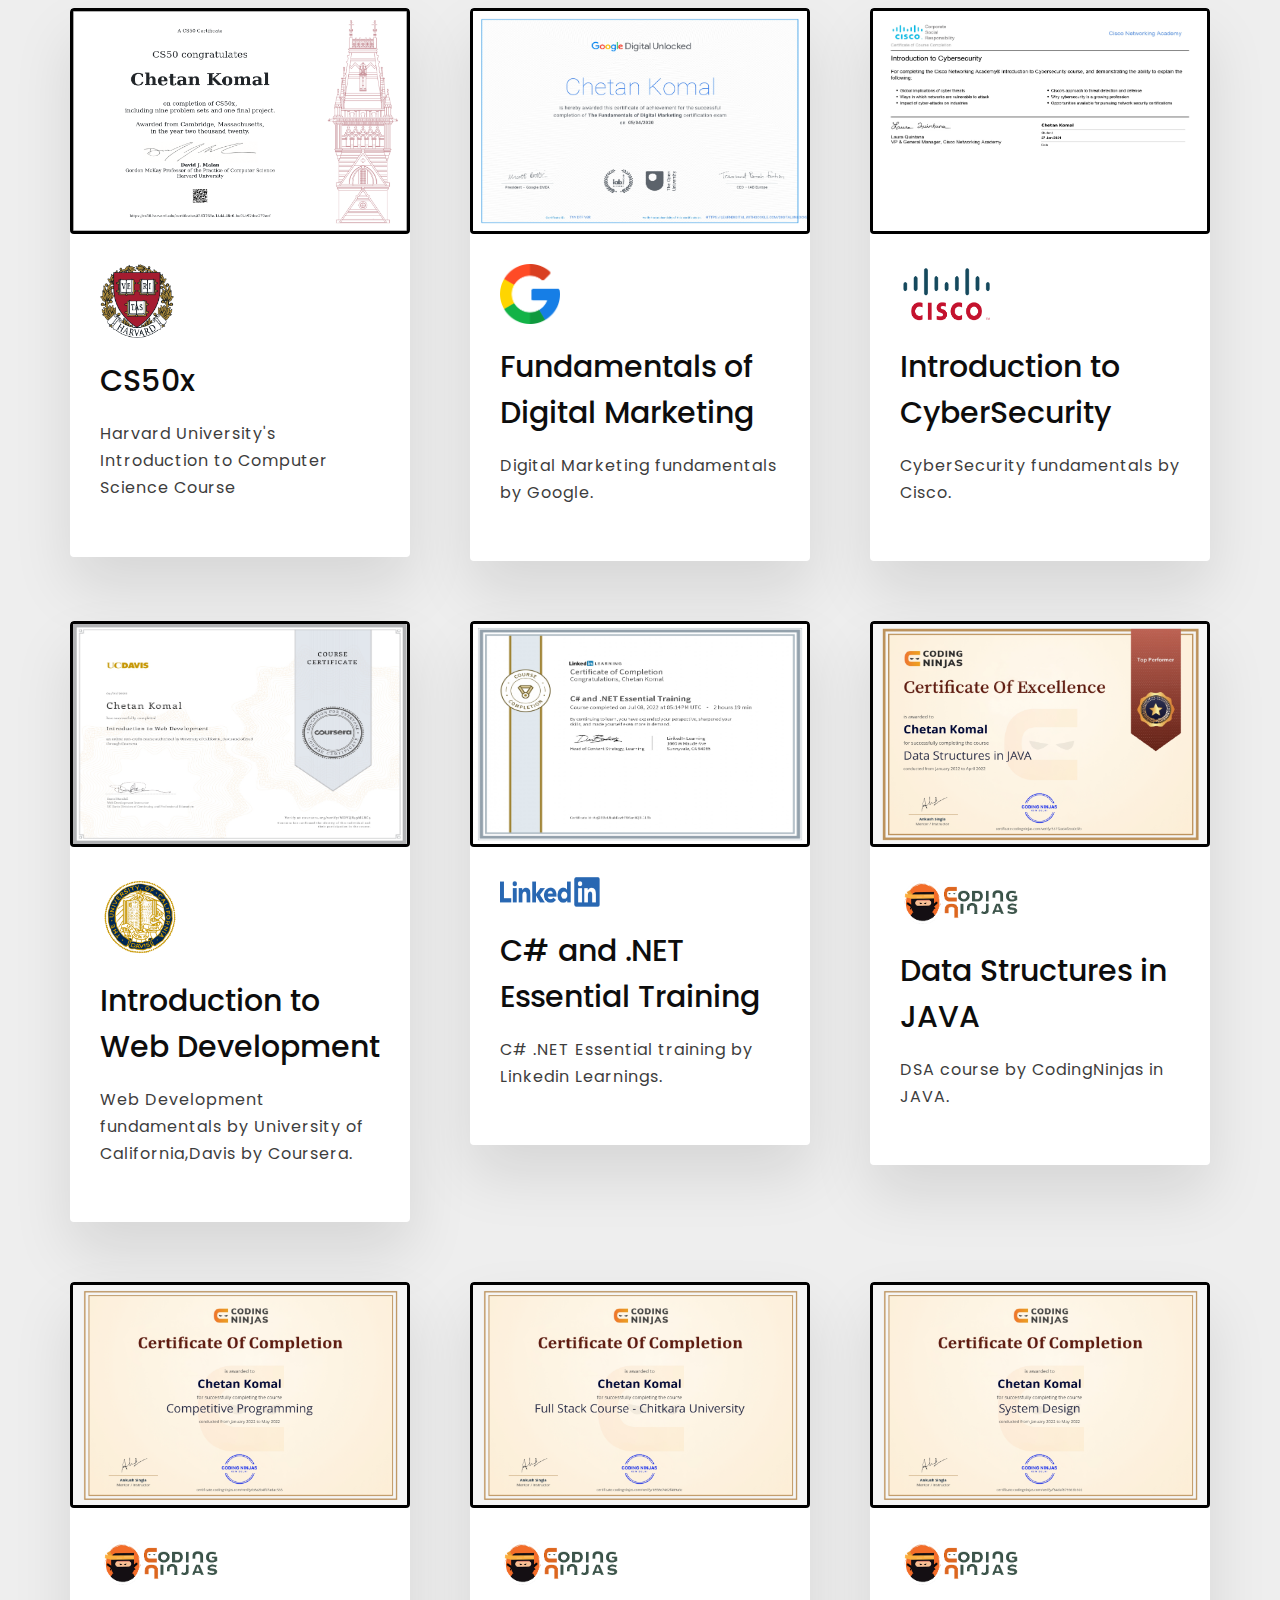
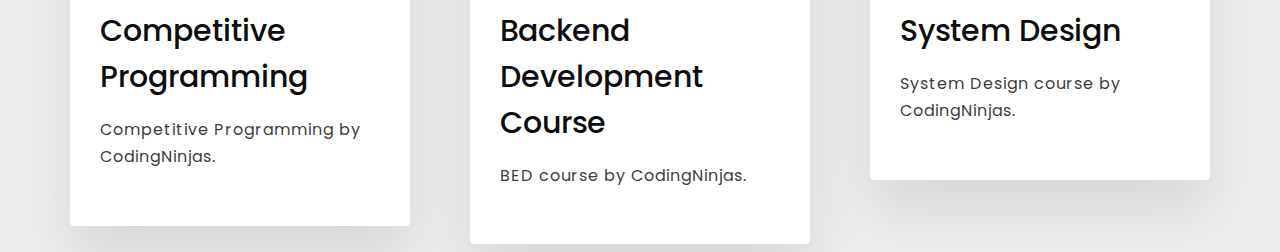
<file: certifications.html>
<!DOCTYPE html>
<html lang="en">
  <head>
    <meta charset="UTF-8" />
    <meta name="viewport" content="width=device-width, initial-scale=1.0" />
          <meta name="keywords" content="Chetan Komal,chetankomal,ChetanKomal,Chetan,Komal,chetan_komal,Chetan_Komal,student,portfolio,Chitkara,Chitkara University,Kurukshetra,undergraduate,projects," />
    <title>My Certifications</title>
    <link rel="stylesheet" href="./css/idx2style.css" />
  </head>

  <body>
    <div class="grid">
      <div class="grid-item">
        <a href="https://certificates.cs50.io/f363768e-1444-48c0-befd-b92dac279eaf.pdf?size=letter" style="text-decoration: none;">
        <div class="card">
          <img class="card-img" src="./images/harvard.png" alt="class management system" />
          <div class="card-content">
            <img class="ckckh" src="./images/h.png" alt="google">
            <h1 class="card-header" style="text-decoration: none;">CS50x</h1>
            <p class="card-text">
                Harvard University's Introduction to Computer Science Course
            </p>
          </div>
        </div>
        </a>
      </div>
      <div class="grid-item">
        <a href="https://drive.google.com/file/d/1Ou1X6dC0VBQ7YGiD4jjzbT7Ar3oGldzi/view" style="text-decoration: none;">
        <div class="card">
          <img class="card-img" src="./images/google.jpg" alt="dds"/>
          <div class="card-content">
            <img class="ckckg" src="./images/google.png" alt="se">
            <h1 class="card-header">Fundamentals of Digital Marketing</h1>
            <p class="card-text">
                Digital Marketing fundamentals by Google.
            </p>
          </div>
        </div>
      </a>
      </div>
      <div class="grid-item">
        <a href="https://www.credly.com/badges/64fdf626-715e-4968-b087-3430cc6d301f/public_url" style="text-decoration: none;">
        <div class="card">
          <img class="card-img" src="./images/cyber.jpg" alt="cyber" />
          <div class="card-content">
            <img class="ckckc" src="./images/cyber.png" alt="google">
            <h1 class="card-header">Introduction to CyberSecurity</h1>
            <p class="card-text">
                CyberSecurity fundamentals by Cisco.
            </p>
          </div>
        </div>
      </a>
      </div>
      <div class="grid-item">
        <a href="https://coursera.org/share/49177527f10bdad319188e6886cad39f" style="text-decoration: none;">
        <div class="card">
          <img class="card-img" src="./images/webdev.jpg" alt="webdev" />
          <div class="card-content">
            <img class="ckckuc" src="./images/ucc.png" alt="ucdavis">
            <h1 class="card-header">Introduction to Web Development</h1>
            <p class="card-text">
                Web Development fundamentals by University of California,Davis by Coursera.
            </p>
          </div>
        </div>
        </a>
      </div>
      <div class="grid-item">
        <a href="https://www.linkedin.com/learning/certificates/282f69d640b70a6ca0b971604a4097781e1d54aaec0e3bd15b0c21bab918b671?lipi=urn%3Ali%3Apage%3Ad_flagship3_profile_view_base%3BjinRmsg%2BTkScyp5BOi68Og%3D%3D" style="text-decoration: none;">
        <div class="card">
          <img class="card-img" src="./images/linkedin.jpg" alt="win logger" />
          <div class="card-content">
            <img class="ckcklin" src="./images/linkedin.png" alt="ger">
            <h1 class="card-header">C# and .NET Essential Training</h1>
            <p class="card-text">
                C# .NET Essential training by Linkedin Learnings.     
            </p>
          </div>
        </div>
        </a>
      </div>
      <div class="grid-item">
        <a href="https://ninjasfiles.s3.amazonaws.com/certificate2086190181425a62d41781bff425c0155efc28a.pdf" style="text-decoration: none;">
        <div class="card">
          <img class="card-img" src="./images/dsa.jpg" alt="wifi" />
          <div class="card-content">
            <img class="ckckcn" src="./images/cn.png" alt="wifi">
            <h1 class="card-header">Data Structures in JAVA</h1>
            <p class="card-text">
                DSA course by CodingNinjas in JAVA.
            </p>
          </div>
        </div>
      </a>
      </div>
      <div class="grid-item">
        <a href="https://ninjasfiles.s3.amazonaws.com/certificate2106508aab864347475d27988b36e3e25d62c7e.pdf" style="text-decoration: none;">
        <div class="card">
          <img class="card-img" src="./images/compip.jpg" alt="portfolio" />
          <div class="card-content">
            <img class="ckckcn" src="./images/cn.png" alt="portfolio">
            <h1 class="card-header">Competitive Programming</h1>
            <p class="card-text">
                Competitive Programming by CodingNinjas.
            </p>
          </div>
        </div>
        </a>
      </div>
      <div class="grid-item">
        <a href="https://ninjasfiles.s3.amazonaws.com/certificate2095481dbb77c483f18ec33662beada747d4741.pdf" style="text-decoration: none;">
        <div class="card">
          <img class="card-img" src="./images/bed.jpg" alt="calculator" />
          <div class="card-content">
            <img class="ckckcn" src="./images/cn.png" alt="cc">
            <h1 class="card-header">Backend Development Course</h1>
            <p class="card-text">
                BED course by CodingNinjas.
            </p>
          </div>
        </div>
        </a>
      </div>
      <div class="grid-item">
        <a href="https://ninjasfiles.s3.amazonaws.com/certificate21830016d20774d6220520f50782ff09bf794fa.pdf" style="text-decoration: none;">
        <div class="card">
          <img class="card-img" src="./images/sys.jpg" alt="morse" />
          <div class="card-content">
            <img class="ckckcn" src="./images/cn.png" alt="m">
            <h1 class="card-header">System Design</h1>
            <p class="card-text">
              System Design course by CodingNinjas.
            </p>
          </div>
        </div>
        </a>
      </div>
      
    </div>
  </body>
</html>
</file>
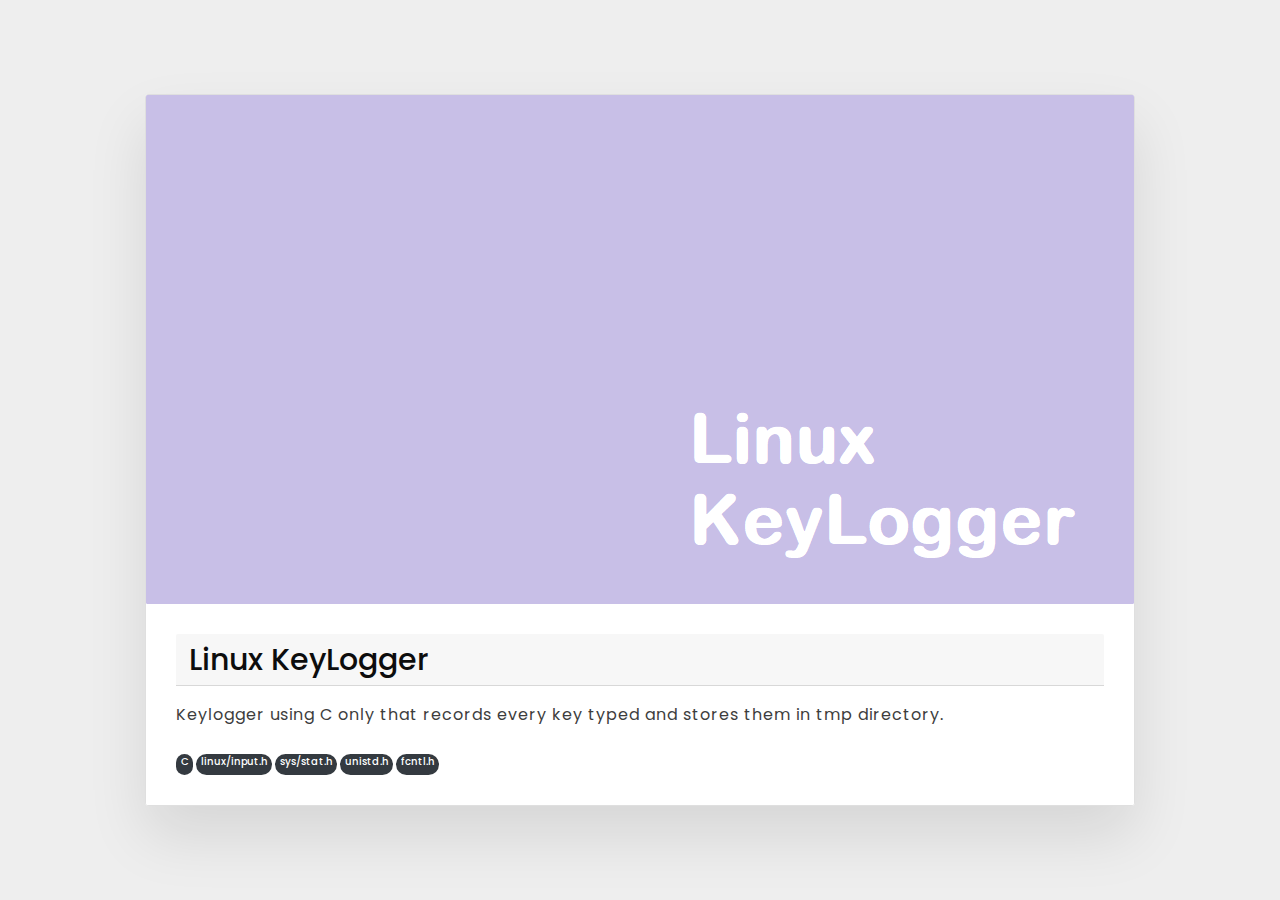
<file: linuxprojects.html>
<!DOCTYPE html>
      <html lang="en">
        <head>
          <meta charset="UTF-8" />
          <meta name="viewport" content="width=device-width, initial-scale=1.0" />
                <meta name="keywords" content="Chetan Komal,chetankomal,ChetanKomal,Chetan,Komal,chetan_komal,Chetan_Komal,student,portfolio,Chitkara,Chitkara University,Kurukshetra,undergraduate,projects," />
          <title>Linux Projects</title>
          <link rel="stylesheet" href="https://cdn.jsdelivr.net/npm/bootstrap@4.3.1/dist/css/bootstrap.min.css" integrity="sha384-ggOyR0iXCbMQv3Xipma34MD+dH/1fQ784/j6cY/iJTQUOhcWr7x9JvoRxT2MZw1T" crossorigin="anonymous">
          <link rel="stylesheet" href="./css/projectstyling.css" />
        </head>
        <body>

<div class="grid-item">
        <a href = "https://github.com/ChetanKomal/Keylogger-Linux" style="text-decoration: none;">
        <div class="card">
          <img class="card-img" src="./images/k2.jpg" alt="Rome" />
          <div class="card-content">
            <h1 class="card-header">Linux KeyLogger</h1>
            <p class="card-text">
              Keylogger using C only that records every key typed and stores them in tmp directory.
            </p>
            <div class="mb-0">
    
              <span class='badge badge-pill badge-dark'><h6>C</h6></span>
               <span class='badge badge-pill badge-dark'><h6>linux/input.h</h6></span>
               <span class='badge badge-pill badge-dark'><h6>sys/stat.h</h6></span>
               <span class='badge badge-pill badge-dark'><h6>unistd.h</h6></span>
               <span class='badge badge-pill badge-dark'><h6>fcntl.h</h6></span>
            </div>
          </div>
        </div>
        </a>
      </div>

  
        </body>
      </html>
</file>
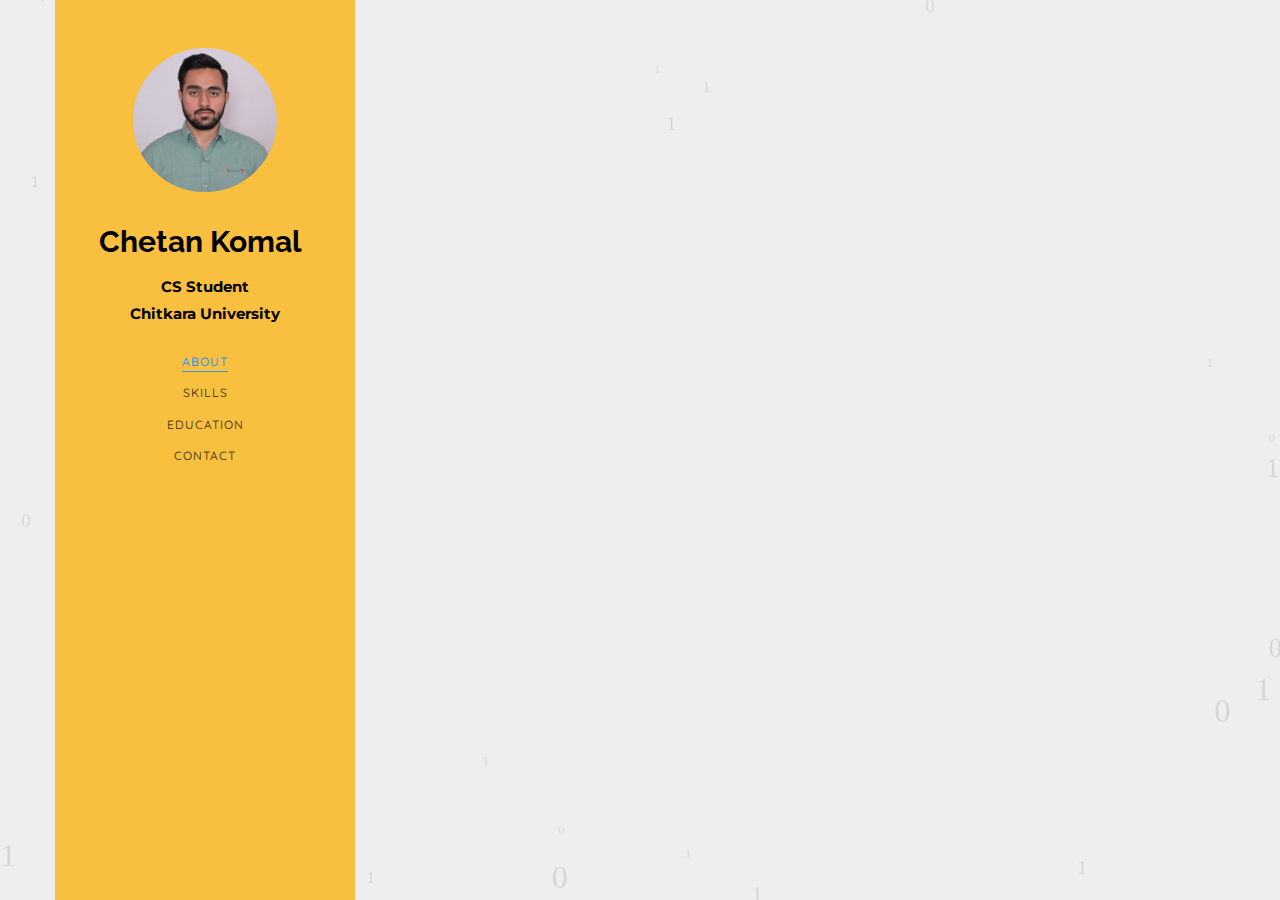
<file: project2.html>
<!DOCTYPE HTML>
<html>
   <head>
      <meta charset="utf-8">
      <meta http-equiv="X-UA-Compatible" content="IE=edge">
      <title>Chetan Komal</title>
      <meta name="viewport" content="width=device-width, initial-scale=1">
      <meta name="description" content="Portfolio webpage of Chetan Komal" />
      <meta name="keywords" content="portfolio,website,personal website,github,projects,computer science and engineering,hacking,CSE,CS,student" />
      <meta name="author" content="Chetan Komal" />
      <!--Social Media icons--> 
      <link rel="stylesheet" href="https://cdnjs.cloudflare.com/ajax/libs/font-awesome/4.7.0/css/font-awesome.min.css">
      <!-- Place favicon.ico and apple-touch-icon.png in the root directory -->
      <link rel="icon" type="image/png" href="logo.png">
      <link href="https://fonts.googleapis.com/css?family=Quicksand:300,400,500,700" rel="stylesheet">
      <link href="https://fonts.googleapis.com/css?family=Playfair+Display:400,400i,700" rel="stylesheet">
      <link href="https://fonts.googleapis.com/css?family=Montserrat|Open+Sans|Raleway&display=swap" rel="stylesheet">
       <link href="https://fonts.googleapis.com/css?family=Montserrat&display=swap" rel="stylesheet">
      <!-- Animate.css -->
      <link rel="stylesheet" href="css/animate.css">
      <!-- Bootstrap  -->
      <link rel="stylesheet" href="css/bootstrap.css">
      <!-- Flexslider  -->
      <link rel="stylesheet" href="css/flexslider.css">
      <!-- Flaticons  -->
      <link rel="stylesheet" href="fonts/flaticon/font/flaticon.css">
      <!-- Theme style  -->
      <link rel="stylesheet" href="css/style.css">
      <!-- Modernizr JS -->
      <script src="js/modernizr-2.6.2.min.js"></script>
       
   
   </head>
   <body>
<canvas id="canvas"></canvas>
      <div id="colorlib-page">
         <div class="container-wrap">
            <!--<a href="#" class="js-colorlib-nav-toggle colorlib-nav-toggle" data-toggle="collapse" data-target="#navbar" aria-expanded="false" aria-controls="navbar"><i></i></a> -->
            <!----Side bar--->
            <aside id="colorlib-aside" role="complementary" class="border js-fullheight">
               <div class="text-center">
                  <div class="author-img" style="background-image: url(images/1.jpg);"></div>
                  <h1 id="colorlib-logo"><a href="https://github.com/ChetanKomal" target="_blank">Chetan Komal</a></h1>
                  <p><strong>CS Student<br>Chitkara University</strong></p>
               </div>
               <nav id="colorlib-main-menu" role="navigation" class="navbar">
                  <div id="navbar" class="collapse">
                     <ul>
                        <li><a href="#" data-nav-section="about">About</a></li>
                        <li><a href="#" data-nav-section="skills">Skills</a></li>
                        <li><a href="#" data-nav-section="experience">Education</a></li>
                        <li><a href="#" data-nav-section="contact">Contact</a></li>
                     </ul>
                  </div>
               </nav>
            </aside>
           
            
            
            <div id="colorlib-main">

               <!---------------About me---------------------->
               <section class="colorlib-about" data-section="about">
                  <div class="colorlib-narrow-content">
                     <div class="row">
                        <div class="col-md-12">

                           <div class="row">
                              <div class="col-md-3 animate-box" data-animate-effect="fadeInRight">
                                 <a href="competitiveProgramming.html">
                                    <div class="services color-5">
                                       <span class="icon2"><i class="fa fa-desktop"></i></span>
                                       <h7>P<br>P</h7>
                                    </div>
                                 </a>
                              </div>
                              
                              <div class="col-md-3 animate-box" data-animate-effect="fadeInRight">
                                 <a href="idx.html">
                                    <div class="services color-3">
                                       <span class="icon2"><i class="fa fa-terminal"></i></span>
                                       <h3>Projects<br> <br></h3>
                                    </div>
                                 </a>
                              </div>
                              <div class="col-md-3 animate-box" data-animate-effect="fadeInRight">
                                 <a href="androidDev.html">
                                    <div class="services color-4">
                                       <span class="icon2"><i class="fa fa-id-card-o"></i></span>
                                       <h3>Cert</h3>
                                    </div>
                                 </a>
                              </div>
                           </div>
                        </section>

  

            </div>
            <!-- end:colorlib-main -->
         </div>
         <!-- end:container-wrap -->
      </div>
      
      <!-- end:colorlib-page -->
      <!-- jQuery -->
      <script src="js/jquery.min.js"></script>
      <!-- jQuery Easing -->
      <script src="js/jquery.easing.1.3.js"></script>
      <!-- Bootstrap -->
      <script src="js/bootstrap.min.js"></script>
      <!-- Waypoints -->
      <script src="js/jquery.waypoints.min.js"></script>
      <!-- Flexslider -->
      <script src="js/jquery.flexslider-min.js"></script>
      <!-- Counters -->
      <script src="js/jquery.countTo.js"></script>
      <!-- MAIN JS -->
      <script src="js/main.js"></script>
           <!--canvas js--->
           <script src="js/canvas.js"></script>
          
   </body>
</html>
</file>
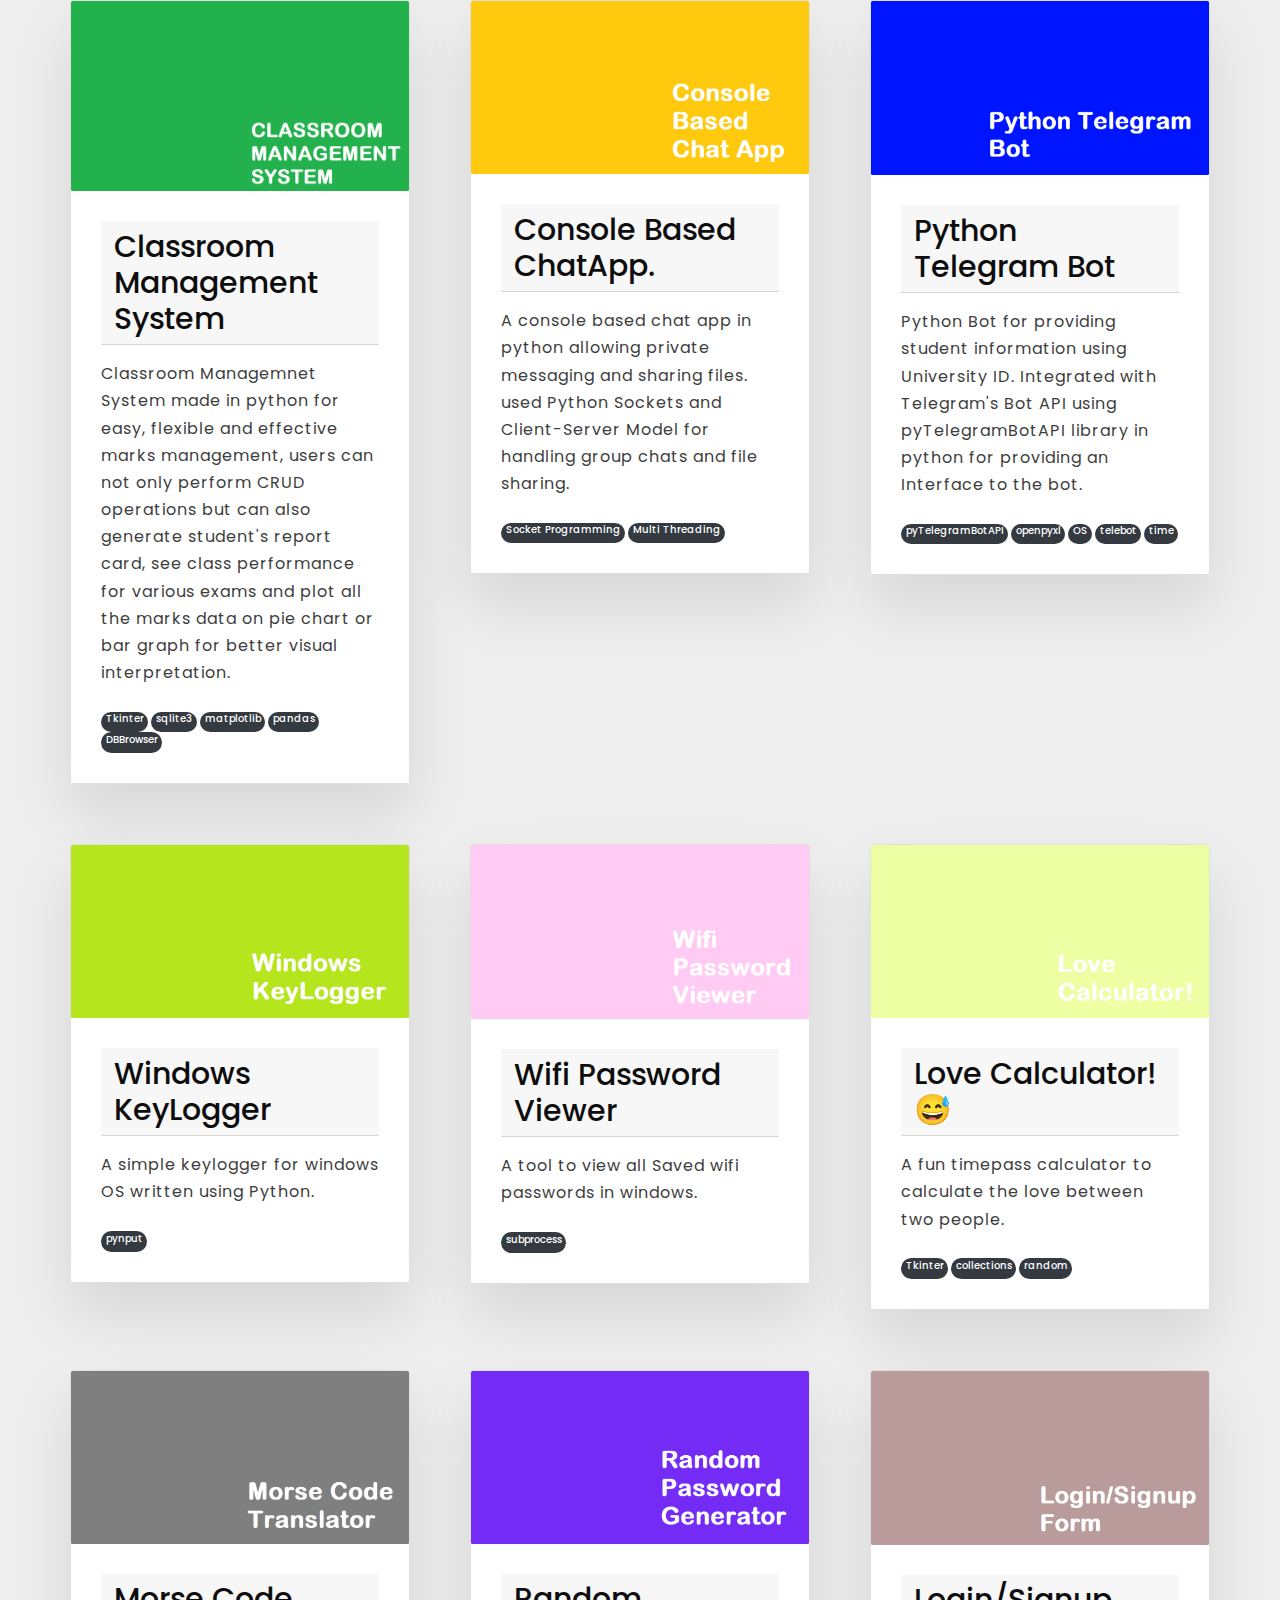
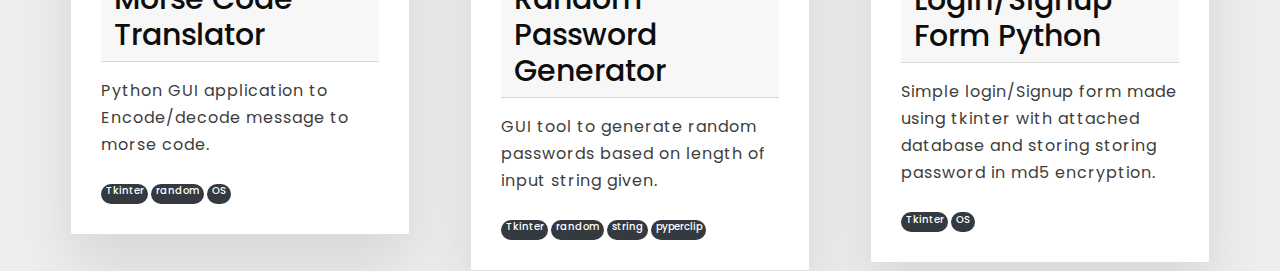
<file: pythonprojects.html>
<!DOCTYPE html>
<html lang="en">
  <head>
    <meta charset="UTF-8" />
    <meta name="viewport" content="width=device-width, initial-scale=1.0" />
          <meta name="keywords" content="Chetan Komal,chetankomal,ChetanKomal,Chetan,Komal,chetan_komal,Chetan_Komal,student,portfolio,Chitkara,Chitkara University,Kurukshetra,undergraduate,projects," />
    <title>Python Projects</title>
    <link rel="stylesheet" href="https://cdn.jsdelivr.net/npm/bootstrap@4.3.1/dist/css/bootstrap.min.css" integrity="sha384-ggOyR0iXCbMQv3Xipma34MD+dH/1fQ784/j6cY/iJTQUOhcWr7x9JvoRxT2MZw1T" crossorigin="anonymous">
    <link rel="stylesheet" href="./css/projectstyling.css" />
  </head>

  <body>
    <div class="grid">
      <div class="grid-item">
        <a href="https://github.com/ChetanKomal/CMS-Project" style="text-decoration: none;">
        <div class="card">
          <img class="card-img" src="./images/20.png" alt="class management system" />
          <div class="card-content">
            <h1 class="card-header" style="text-decoration: none;">Classroom Management System</h1>
            <p class="card-text">
              Classroom Managemnet System made in python for easy, flexible and effective marks management, users can not only perform CRUD operations but can also generate student's report card, see class performance for various exams and plot all the  marks data on pie chart or bar graph for better visual interpretation.
            </p>
            <div class="mb-0">
    
              <span class='badge badge-pill badge-dark'><h6>Tkinter</h6></span>
               <span class='badge badge-pill badge-dark'><h6>sqlite3</h6></span>
               <span class='badge badge-pill badge-dark'><h6>matplotlib</h6></span>
               <span class='badge badge-pill badge-dark'><h6>pandas</h6></span>
               <span class='badge badge-pill badge-dark'><h6>DBBrowser</h6></span>
            </div>
          </div>
          
        </div>
        </a>
      </div>
      <div class="grid-item">
        <a href="https://github.com/ChetanKomal/Console-based-chat-App" style="text-decoration: none;">
        <div class="card">
          <img class="card-img" src="./images/chat.jpg" alt="chat app"/>
          <div class="card-content">
            <h1 class="card-header">Console Based ChatApp.</h1>
            <p class="card-text">
              A console based chat app in python allowing
              private messaging and sharing files.
              used Python Sockets and Client-Server
              Model for handling group chats and file
              sharing.
            </p>
            <div class="mb-0">
    
              <span class='badge badge-pill badge-dark'><h6>Socket Programming</h6></span>
               <span class='badge badge-pill badge-dark'><h6>Multi Threading</h6></span>
               
            </div>
          </div>
        </div>
      </a>
      </div>
      <div class="grid-item">
        <a href="https://github.com/ChetanKomal/StudentInfo_Telegram_Bot" style="text-decoration: none;">
        <div class="card">
          <img class="card-img" src="./images/1.png" alt="pybot" width="300px"/>
          <div class="card-content">
            <h1 class="card-header">Python Telegram Bot</h1>
            <p class="card-text">
              Python Bot for providing student information
                                            using University ID.
                                            Integrated with Telegram's Bot API using
                                            pyTelegramBotAPI library in python for
                                            providing an Interface to the bot.
            </p>
            <div class="mb-0">
    
              <span class='badge badge-pill badge-dark'><h6>pyTelegramBotAPI</h6></span>
               <span class='badge badge-pill badge-dark'><h6>openpyxl</h6></span>
               <span class='badge badge-pill badge-dark'><h6>OS</h6></span>
               <span class='badge badge-pill badge-dark'><h6>telebot</h6></span>
               <span class='badge badge-pill badge-dark'><h6>time</h6></span>
            </div>
          </div>
        </div>
      </a>
      </div>
      
      <div class="grid-item">
        <a href="https://github.com/ChetanKomal/Python-Keylogger" style="text-decoration: none;">
        <div class="card">
          <img class="card-img" src="./images/k2.PNG" alt="win logger" />
          <div class="card-content">
            <h1 class="card-header">Windows KeyLogger</h1>
            <p class="card-text">
              A simple keylogger for windows OS written using Python.     
            </p>
            <div class="mb-0">
    
              <span class='badge badge-pill badge-dark'><h6>pynput</h6></span>
             
            </div>
          </div>
        </div>
        </a>
      </div>
      <div class="grid-item">
        <a href="https://github.com/ChetanKomal/Wifi-Password-Grabber" style="text-decoration: none;">
        <div class="card">
          <img class="card-img" src="./images/wifi.jpg" alt="wifi" />
          <div class="card-content">
            <h1 class="card-header">Wifi Password Viewer</h1>
            <p class="card-text">
              A tool to view all Saved wifi passwords in windows. 
            </p>
            <div class="mb-0">
    
               <span class='badge badge-pill badge-dark'><h6>subprocess</h6></span>
            </div>
          </div>
        </div>
      </a>
      </div>
      <div class="grid-item">
        <a href="https://github.com/ChetanKomal/Calculator-in-Python" style="text-decoration: none;">
        <div class="card">
          <img class="card-img" src="./images/calc.PNG" alt="calculator" />
          <div class="card-content">
            <h1 class="card-header">Love Calculator! 😅</h1>
            <p class="card-text">
                A fun timepass calculator to calculate the love between two people.
            </p>
            <div class="mb-0">
              <span class='badge badge-pill badge-dark'><h6>Tkinter</h6></span>
               <span class='badge badge-pill badge-dark'><h6>collections</h6></span>
               <span class='badge badge-pill badge-dark'><h6>random</h6></span>
            </div>
          </div>
        </div>
        </a>
      </div>
      <div class="grid-item">
        <a href="https://github.com/ChetanKomal/Morse-Code-Translator" style="text-decoration: none;">
        <div class="card">
          <img class="card-img" src="./images/morse.PNG" alt="morse" />
          <div class="card-content">
            <h1 class="card-header">Morse Code Translator</h1>
            <p class="card-text">
              Python GUI application to Encode/decode message to morse code. 
            </p>
            <div class="mb-0">
    
              <span class='badge badge-pill badge-dark'><h6>Tkinter</h6></span>
               <span class='badge badge-pill badge-dark'><h6>random</h6></span>
               <span class='badge badge-pill badge-dark'><h6>OS</h6></span>
             
            </div>
          </div>
        </div>
        </a>
      </div>
      <div class="grid-item">
        <a href="https://github.com/ChetanKomal/random_pass_generator" style="text-decoration: none;">
        <div class="card">
          <img class="card-img" src="./images/rand.PNG" alt="random" />
          <div class="card-content">
            <h1 class="card-header">Random Password Generator</h1>
            <p class="card-text">
              GUI tool to generate random passwords based on length of input string given. 
            </p>
            <div class="mb-0">
    
              <span class='badge badge-pill badge-dark'><h6>Tkinter</h6></span>
               <span class='badge badge-pill badge-dark'><h6>random</h6></span>
               <span class='badge badge-pill badge-dark'><h6>string</h6></span>
               <span class='badge badge-pill badge-dark'><h6>pyperclip</h6></span>
               
            </div>
          </div>
        </div>
        </a>
      </div>
      <div class="grid-item">
        <a href ="https://github.com/ChetanKomal/login-signup-form-python" style="text-decoration: none;">
        <div class="card">
          <img class="card-img" src="./images/login.png" alt="login form" />
          <div class="card-content">
            <h1 class="card-header">Login/Signup Form Python</h1>
            <p class="card-text">
              Simple login/Signup form made using tkinter with attached database and storing storing password in md5 encryption.
            </p>
            <div class="mb-0">
    
              <span class='badge badge-pill badge-dark'><h6>Tkinter</h6></span>
               <span class='badge badge-pill badge-dark'><h6>OS</h6></span>
               
            </div>
          </div>
        </div>
        </a>
      </div>
    </div>
  </body>
</html>
</file>
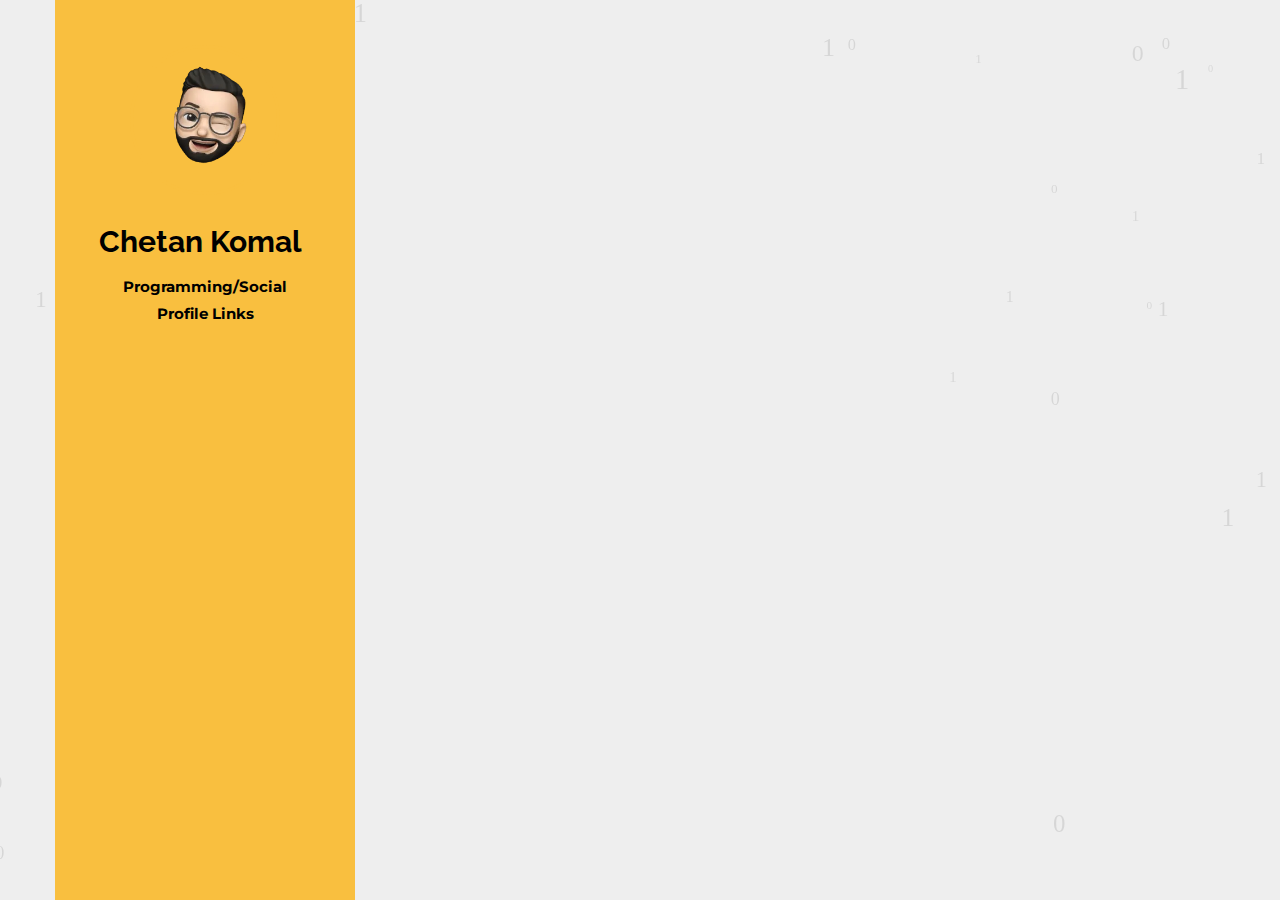
<file: spprofiles.html>
<!DOCTYPE HTML>
<html>
   <head>
      <meta charset="utf-8">
      <meta http-equiv="X-UA-Compatible" content="IE=edge">
      <title>Chetan Komal - Profile Links</title>
      <meta name="viewport" content="width=device-width, initial-scale=1">
      <meta name="description" content="Portfolio webpage of Chetan Komal" />
      <meta name="keywords" content="Chetan Komal,chetankomal,ChetanKomal,Chetan,Komal,chetan_komal,Chetan_Komal,student,portfolio,Chitkara,Chitkara University,Kurukshetra,undergraduate,projects," />
      <meta name="author" content="Chetan Komal" />
      <!--Social Media icons--> 
      <link rel="stylesheet" href="https://cdnjs.cloudflare.com/ajax/libs/font-awesome/4.7.0/css/font-awesome.min.css">
      <!-- Place favicon.ico and apple-touch-icon.png in the root directory -->
      <link rel="icon" type="image/png" href="logo.png">
      <link href="https://fonts.googleapis.com/css?family=Quicksand:300,400,500,700" rel="stylesheet">
      <link href="https://fonts.googleapis.com/css?family=Playfair+Display:400,400i,700" rel="stylesheet">
      <link href="https://fonts.googleapis.com/css?family=Montserrat|Open+Sans|Raleway&display=swap" rel="stylesheet">
      <!-- Animate.css -->
      <link rel="stylesheet" href="css/animate.css">
      <!-- Bootstrap  -->
      <link rel="stylesheet" href="css/bootstrap.css">
      <!-- Flexslider  -->
      <link rel="stylesheet" href="css/flexslider.css">
      <!-- Flaticons  -->
      <link rel="stylesheet" href="fonts/flaticon/font/flaticon.css">
      <!-- Theme style  -->
      <link rel="stylesheet" href="css/style.css">
      <!-- Modernizr JS -->
      <script src="js/modernizr-2.6.2.min.js"></script>
      
   </head>
   <body>
       <canvas id="canvas"></canvas>
      <div id="colorlib-page">
         <div class="container-wrap">
           <a href="#" class="js-colorlib-nav-toggle colorlib-nav-toggle" data-toggle="collapse" data-target="#navbar" aria-expanded="false" aria-controls="navbar"><i></i></a> 
            <!----Side bar--->
            <aside id="colorlib-aside" role="complementary" class="border js-fullheight">
               <div class="text-center">
                  <div class="author-img" style="background-image: url(images/3.webp);"></div>
                  <h1 id="colorlib-logo"><a href="https://github.com/ChetanKomal">Chetan Komal</a></h1>
                  <p><strong>Programming/Social<br>Profile Links</strong></p>
               </div>
            </aside>
            <!----- main page--------->
            <div id="colorlib-main">
               <!------Skills---------------->
               <section class="colorlib-skills" data-section="skills">
                  <div class="colorlib-narrow-content">
                     <div class="row">
                        <div class="col-md-6 col-md-offset-3 col-md-pull-3 animate-box" data-animate-effect="fadeInLeft">
                           
                           <h2>Programming Profiles</h2>
                           <hr>
                        </div>
                     </div>
                     <div class="row">
                        <div class="col-md-6 animate-box" data-animate-effect="fadeInLeft">
                           <div class="progress-wrap">
                              <strong>
                                 <a href="https://leetcode.com/chetankomal/" target="_blank">
                                    <p style="color:firebrick">LeetCode</p>
                                 </a>
                              </strong>
                           </div>

                           <div class="progress-wrap">
                              <strong>
                                 <a href="https://profile.codingninjas.com/7f91ed22-f2d0-4545-a750-6fe463e59467?_ga=2.239140999.520871624.1627062108-521376269.1626527025" target="_blank">
                                    <p style="color:#76a014">Coding Ninjas</p>
                                 </a>
                              </strong>
                           </div>

                        </div>
                        
                        <div class="col-md-6 animate-box" data-animate-effect="fadeInLeft">
                           <div class="progress-wrap">
                              <strong>
                                 <a href="https://auth.geeksforgeeks.org/user/chetankomal" target="_blank">
                                    <p style="color:darkgreen">Geekforgeeks</p>
                                 </a>
                              </strong>
                           </div>
                        </div>
                        <div class="col-md-6 animate-box" data-animate-effect="fadeInRight">
                           <div class="progress-wrap">
                              <strong>
                                 <a href="https://www.hackerearth.com/@chetan897" target="_blank"> 
                                    <p style="color:dimgrey">HackerEarth</p>
                                 </a>
                              </strong>
                           </div>
                        </div>
                        <div class="col-md-6 animate-box" data-animate-effect="fadeInLeft">
                           <div class="progress-wrap">
                              <strong>
                                 <a href="https://www.hackerrank.com/chetankomal" target="_blank">
                                    <p style="color:forestgreen">HackerRank</p>
                                 </a>
                              </strong>
                           </div>
                        </div>
                        <div class="col-md-6 animate-box" data-animate-effect="fadeInRight">
                           <div class="progress-wrap">
                              <strong>
                                 <a href="https://github.com/ChetanKomal" target="_blank">
                                    <p style="color:black">GitHub</p>
                                 </a>
                              </strong>
                           </div>
                        </div>
                     </div>
                  </div>
               </section>
               
               

               
               <section class="colorlib-skills" data-section="skills">
                  <div class="colorlib-narrow-content">
                     <div class="row">
                        <div class="col-md-6 col-md-offset-3 col-md-pull-3 animate-box" data-animate-effect="fadeInLeft">
                           <!--	<span class="heading-meta">My Specialty</span> -->
                           <h2>Social Profiles</h2>
                           <hr>
                        </div>
                     </div>
                     <div class="row">
                        <div class="col-md-6 animate-box" data-animate-effect="fadeInRight">
                           <div class="progress-wrap">
                              <strong>
                                 <a href="https://www.facebook.com/chetanverma17/" target="_blank">
                                    <p style="color:dodgerblue">Facebook</p>
                                 </a>
                              </strong>
                           </div>
                        </div>
                        <div class="col-md-6 animate-box" data-animate-effect="fadeInLeft">
                           <div class="progress-wrap">
                              <strong>
                                 <a href="https://www.instagram.com/_chetan_verma_/" target="_blank">
                                    <p style="color:darkorange">Instagram</p>
                                 </a>
                              </strong>
                           </div>
                        </div>
                        <div class="col-md-6 animate-box" data-animate-effect="fadeInLeft">
                           <div class="progress-wrap">
                              <strong>
                                 <a href="https://www.linkedin.com/in/chetankomal" target="_blank">
                                    <p style="color:purple">Linkedin</p>
                                    </a>
                              </strong>
                           </div>
                        </div>
                         
                     </div>
                  </div>
               </section>
            </div>
            <!-- end:colorlib-main -->
         </div>
         <!-- end:container-wrap -->
      </div>
      <!-- end:colorlib-page -->
      <!-- jQuery -->
      <script src="js/jquery.min.js"></script>
      <!-- jQuery Easing -->
      <script src="js/jquery.easing.1.3.js"></script>
      <!-- Bootstrap -->
      <script src="js/bootstrap.min.js"></script>
      <!-- Waypoints -->
      <script src="js/jquery.waypoints.min.js"></script>
      <!-- Flexslider -->
      <script src="js/jquery.flexslider-min.js"></script>
      <!-- Counters -->
      <script src="js/jquery.countTo.js"></script>
      <!-- MAIN JS -->
      <script src="js/main.js"></script>
       <!--canvas js--->
           <script src="js/canvas.js"></script>
   </body>
</html>
</file>
<file: css/idx2style.css>
@import url("https://fonts.googleapis.com/css?family=Poppins&display=swap");

/* * {
  margin: 0;
  padding: 0;
} */

html {
  box-sizing: border-box;
  font-size: 62.5%;
}

body {
  background-color: #eee;
  font-family: "Poppins", sans-serif;
  display: flex;
  justify-content: center;
  align-items: center;
  min-height: 100vh;
}

.grid {
  display: grid;
  width: 114em;
  grid-gap: 6rem;
  grid-template-columns: repeat(auto-fit, minmax(30rem, 1fr));
  align-items: start;
}

.grid-item {
  background-color: #fff;
  border-radius: 0.4rem;
  overflow: hidden;
  box-shadow: 0 3rem 6rem rgba(0, 0, 0, 0.1);
  cursor: pointer;
  transition: 0.2s;
}

.grid-item:hover {
  transform: translateY(-0.5%);
  box-shadow: 0 4rem 8rem rgba(0, 0, 0, 0.5);
}

.card-img {
  display: block;
  width: 98.3%;
  height: 22rem;
  object-fit: center;
  border:  solid rgb(0, 0, 0);
  border-radius: 4px;
  
}
.ckcklin{
        display: block;
        width: 10rem;
        height: 3rem;
        object-fit: center;
     
    
}
.ckckg{
        display: block;
        width: 6rem;
        height: 6rem;
        object-fit: center;
     
    
}
.ckckc{
        display: block;
        width: 9.3rem;
        height: 6rem;
        object-fit: center;
     
    
}
.ckckh{
        display: block;
        width: 7.4rem;
        height: 7.4rem;
        object-fit: center;
}
.ckckuc{
    display: block;
    width: 8rem;
    height: 8rem;
    object-fit: center;
}
.ckckcn{
    display: block;
    width: 12rem;
    height: 5rem;
    object-fit: center;
 
}
.ckck{
    display: block;
    width: 4.5rem;
    height: 4.5rem;
    object-fit: center;
 
}
.card-content {
  padding: 3rem;
}

.card-header {
  font-size: 3rem;
  font-weight: 500;
  color: #0d0d0d;
  margin-bottom: 1.5rem;
}

.card-text {
  font-size: 1.6rem;
  letter-spacing: 0.1rem;
  line-height: 1.7;
  color: #3d3d3d;
  margin-bottom: 2.5rem;
}

.card-btn {
  display: block;
  width: 100%;
  padding: 1.5rem;
  font-size: 2rem;
  text-align: center;
  color: #3363ff;
  background-color: #d8e0fd;
  border: none;
  border-radius: 0.4rem;
  transition: 0.2s;
  cursor: pointer;
  letter-spacing: 0.1rem;
}

.card-btn span {
  margin-left: 1rem;
  transition: 0.2s;
}

.card-btn:hover,
.card-btn:active {
  background-color: #c2cffc;
}

.card-btn:hover span,
.card-btn:active span {
  margin-left: 1.5rem;
}

@media only screen and (max-width: 60em) {
  body {
    padding: 3rem;
  }

  .grid {
    grid-gap: 3rem;
  }
}
</file>
<file: css/projectstyling.css>
@import url("https://fonts.googleapis.com/css?family=Poppins&display=swap");

/* * {
  margin: 0;
  padding: 0;
} */

html {
  box-sizing: border-box;
  font-size: 62.5%;
}

body {
  background-color: #eee;
  font-family: "Poppins", sans-serif;
  display: flex;
  justify-content: center;
  align-items: center;
  min-height: 100vh;
}

.grid {
  display: grid;
  width: 114em;
  grid-gap: 6rem;
  grid-template-columns: repeat(auto-fit, minmax(30rem, 1fr));
  align-items: start;
}

.grid-item {
  background-color: #fff;
  border-radius: 0.4rem;
  overflow: hidden;
  box-shadow: 0 3rem 6rem rgba(0, 0, 0, 0.1);
  cursor: pointer;
  transition: 0.2s;
}

.grid-item:hover {
  transform: translateY(-0.5%);
  box-shadow: 0 4rem 8rem rgba(0, 0, 0, 0.5);
}

.card-img {
  display: block;
  width: 100%;
  height: 100%;
  /* object-fit: cover; */
}

.card-content {
  padding: 3rem;
}

.card-header {
  font-size: 3rem;
  font-weight: 500;
  color: #0d0d0d;
  margin-bottom: 1.5rem;
}

.card-text {
  font-size: 1.6rem;
  letter-spacing: 0.1rem;
  line-height: 1.7;
  color: #3d3d3d;
  margin-bottom: 2.5rem;
}

.card-btn {
  display: block;
  width: 100%;
  padding: 1.5rem;
  font-size: 2rem;
  text-align: center;
  color: #3363ff;
  background-color: #d8e0fd;
  border: none;
  border-radius: 0.4rem;
  transition: 0.2s;
  cursor: pointer;
  letter-spacing: 0.1rem;
}

.card-btn span {
  margin-left: 1rem;
  transition: 0.2s;
}

.card-btn:hover,
.card-btn:active {
  background-color: #c2cffc;
}

.card-btn:hover span,
.card-btn:active span {
  margin-left: 1.5rem;
}

@media only screen and (max-width: 60em) {
  body {
    padding: 3rem;
  }

  .grid {
    grid-gap: 3rem;
  }
}
</file>
<file: fonts/flaticon/font/flaticon.css>
.flaticons-solid:before {
  font-family: "FlatIcons Solid";
  speak: none;
  font-style: normal;
  font-weight: normal;
  line-height: 1;
  -webkit-font-smoothing: antialiased; }
  
.flaticons-stroke:before {
  font-family: "FlatIcons Stroke";
  speak: none;
  font-style: normal;
  font-weight: normal;
  line-height: 1;
  -webkit-font-smoothing: antialiased; }

[class=^"flaticons-"].A1:before,
[class=^"flaticons-"].paperclip-2:before {
  content: "e000"; }

[class=^"flaticons-"].A2:before {
  content: "e001"; }

[class=^"flaticons-"].A3:before {
  content: "e002"; }

[class=^"flaticons-"].B1:before {
  content: "e003"; }

[class=^"flaticons-"].B2:before {
  content: "e004"; }

[class=^"flaticons-"].B3:before {
  content: "e005"; }

[class=^"flaticons-"].C1:before {
  content: "e006"; }

[class=^"flaticons-"].C2:before {
  content: "e007"; }

[class=^"flaticons-"].C3:before {
  content: "e008"; }
</file>
<file: css/style.css>
@font-face {
  font-family: 'icomoon';
  src: url("../fonts/icomoon/icomoon.eot?srf3rx");
  src: url("../fonts/icomoon/icomoon.eot?srf3rx#iefix") format("embedded-opentype"), url("../fonts/icomoon/icomoon.ttf?srf3rx") format("truetype"), url("../fonts/icomoon/icomoon.woff?srf3rx") format("woff"), url("../fonts/icomoon/icomoon.svg?srf3rx#icomoon") format("svg");
  font-weight: normal;
  font-style: normal; }

/* =======================================================
*
* 	Template Style 
*	Edit this section
*
* ======================================================= */
body {
  font-family: "Quicksand", Arial, sans-serif;
  font-weight: 400;
  font-size: 15px;
  line-height: 1.8;
  color: rgba(0, 0, 0, 0.7); }
  @media screen and (max-width: 992px) {
    body {
      font-size: 16px; } 
      h2{
          text-align: center;
      }
canvas {
  background: #EEE;
  position: fixed;
  top: 0;
  left: 0;
}}
canvas {
  background: #EEE;
  position: fixed;
  top: 0;
  left: 0;
}

a {
  color: #2c98f0;
  -webkit-transition: 0.5s;
  -o-transition: 0.5s;
  transition: 0.5s; }
  a:hover, a:active, a:focus {
    color: #2c98f0;
    outline: none;
    text-decoration: none !important; }

p {
  margin-bottom: 1.5em;
    color: black;
    font-family: 'Montserrat', sans-serif;
}
x{
    margin-bottom: 1.5em;
    background-color:darkkhaki;
    color: black;
    backface-visibility: visible;
}

h1, h4, h5, h6 {
  color: #000;
  font-family: "Playfair Display", Georgia, serif;
  font-weight: 400;
  margin: 0 0 30px 0; }

h2{
    color: #000;
  font-family: "Playfair Display", Georgia, serif;
  font-weight: 200;
  margin: 0 0 20px 0;
}
h3{
    color: #000;
  font-family: "Playfair Display", Georgia, serif;
  font-weight: 200;
  margin: 0 0 30px 0;
}

figure {
  margin-bottom: 2.5em;
  float: left;
  width: 100%; }
  figure figcaption {
    font-size: 16px;
    width: 80%;
    margin: 20px auto 0px auto;
    color: #b3b3b3;
    font-style: italic;
    font-family: "Quicksand", Arial, sans-serif; }
    @media screen and (max-width: 480px) {
      figure figcaption {
        width: 100%; } }

::-webkit-selection {
  color: #fff;
  background: #2c98f0; }

::-moz-selection {
  color: #fff;
  background: #2c98f0; }

::selection {
  color: #fff;
  background: #2c98f0; }

#colorlib-page {
  width: 100%;
  overflow: hidden;
  position: relative; }

#colorlib-aside {
  padding-top: 3em;
  padding-bottom: 1px;
  float:left;
  width: 300px;
  position: fixed;
  z-index: 1001;
    background-color: #f9bf3f;
  -webkit-transition: 0.5s;
  -o-transition: 0.5s;
  transition: 0.5s; }
  @media screen and (max-width: 768px) {
    #colorlib-aside {
      width: 300px;
      -moz-transform: translateX(-300px);
      -webkit-transform: translateX(-300px);
      -ms-transform: translateX(-300px);
      -o-transform: translateX(-300px);
      transform: translateX(-300px);
      padding-top: 4em;
	  background-color: #f9bf3f;
        height: auto;
      } }
  #colorlib-aside .author-img {
    width: 150px;
    height: 150px;
    margin: 0 auto;
    margin-bottom: 30px;
    -webkit-border-radius: 50%;
    -moz-border-radius: 50%;
    -ms-border-radius: 50%;
    border-radius: 50%;
    border: 3px solid #f9bf3f;}
#colorlib-aside h1{
    color: #000;
  font-family: 'Raleway', sans-serif;
}
  #colorlib-aside .position {
    display: block;
    margin-bottom: 2em;
    font-size: 12px;
    text-transform: uppercase; }
  #colorlib-aside #colorlib-logo {
    text-align: right;
    font-weight: 700;
    font-size: 30px;
    margin-bottom: .5em;
    display: block;
    width: 100%; }
    #colorlib-aside #colorlib-logo a {
      display: block;
      text-align: center;
      color: #000;
      padding-right: .3em;}
  #colorlib-aside #colorlib-main-menu {
    display: block;
    width: 100%; }
    #colorlib-aside #colorlib-main-menu .collapse {
      display: block !important; }
    #colorlib-aside #colorlib-main-menu ul {
      text-align: center;
      margin: 0;
      padding: 0; }
      @media screen and (max-width: 768px) {
        #colorlib-aside #colorlib-main-menu ul {
          margin: 0 0 2em 0; } }
      #colorlib-aside #colorlib-main-menu ul li {
        margin: 0 0 10px 0;
        padding: 0;
        list-style: none;
        font-size: 12px;
        font-weight: 500;
        text-transform: uppercase;
        letter-spacing: 1px; }
        #colorlib-aside #colorlib-main-menu ul li a {
          color: rgba(0, 0, 0, 0.7);
          text-decoration: none;
          position: relative;
          padding: 10px 0;
          font-family: "Quicksand", Arial, sans-serif;
          -webkit-transition: 0.3s;
          -o-transition: 0.3s;
          transition: 0.3s; }
          #colorlib-aside #colorlib-main-menu ul li a:after {
            content: "";
            position: absolute;
            height: 1px;
            bottom: 7px;
            left: 0;
            right: 0;
            background-color: #2c98f0;
            visibility: hidden;
            -webkit-transform: scaleX(0);
            -moz-transform: scaleX(0);
            -ms-transform: scaleX(0);
            -o-transform: scaleX(0);
            transform: scaleX(0);
            -webkit-transition: all 0.3s cubic-bezier(0.175, 0.885, 0.32, 1.275);
            -moz-transition: all 0.3s cubic-bezier(0.175, 0.885, 0.32, 1.275);
            -ms-transition: all 0.3s cubic-bezier(0.175, 0.885, 0.32, 1.275);
            -o-transition: all 0.3s cubic-bezier(0.175, 0.885, 0.32, 1.275);
            transition: all 0.3s cubic-bezier(0.175, 0.885, 0.32, 1.275); }
          #colorlib-aside #colorlib-main-menu ul li a:hover {
            text-decoration: none;
            color: black; }
            #colorlib-aside #colorlib-main-menu ul li a:hover:after {
              visibility: visible;
              -webkit-transform: scaleX(1);
              -moz-transform: scaleX(1);
              -ms-transform: scaleX(1);
              -o-transform: scaleX(1);
              transform: scaleX(1); }
        #colorlib-aside #colorlib-main-menu ul li.active a {
          color: #2c98f0; }
          #colorlib-aside #colorlib-main-menu ul li.active a:after {
            visibility: visible;
            -webkit-transform: scaleX(1);
            -moz-transform: scaleX(1);
            -ms-transform: scaleX(1);
            -o-transform: scaleX(1);
            transform: scaleX(1); }
  #colorlib-aside .colorlib-footer {
    font-size: 20px;
    text-align: center;
    font-weight: 400;
    color: rgba(0, 0, 0, 0.5);
    padding: 0 20px;
    width: 100%;}
    @media screen and (max-width: 768px) {
      #colorlib-aside .colorlib-footer {
        position: fixed;
        height: auto;} }
    #colorlib-aside .colorlib-footer span {
      display: block;}
    #colorlib-aside .colorlib-footer ul {
      padding: 0 20px;
      margin: 0 0 10px 0; }
      #colorlib-aside .colorlib-footer ul li {
        padding: 0 20px;
        margin: 0 0 10px 0;
        display: inline;
        list-style: none; }
#colorlib-aside .colorlib-footer h3 {
    font-family:inherit;
          padding: 4px; }
#colorlib-aside .colorlib-footer h3 a
{
    color: #FF722C;
    font-size: 18px;
}
#rcorners2 {
    border-radius: 15px;
  background: black;
  padding: 20px; 
  width: 50%;
  height: 40px; 
}
        #colorlib-aside .colorlib-footer ul li a {
          color: rgba(255, 255, 255, 0.3);
          padding: 4px; }
          #colorlib-aside .colorlib-footer ul li a:hover, #colorlib-aside .colorlib-footer ul li a:active, #colorlib-aside .colorlib-footer ul li a:focus {
            text-decoration: none;
            outline: none;
            color: black; }

.container-wrap {
  max-width: 1170px;
  margin: 0 auto; }

#colorlib-main {
  width: calc(100% - 300px);
  float: right;
  -webkit-transition: 0.5s;
  -o-transition: 0.5s;
  transition: 0.5s; }
  @media screen and (max-width: 768px) {
    #colorlib-main {
      width: 100%;
      padding: 0 1em; } }

#colorlib-hero {
  min-height: 500px;
  background: #fff url(../images/loader.gif) no-repeat center center;
  width: 100%;
  float: left;
  margin-bottom: 10em;
  clear: both; }
  #colorlib-hero .flexslider {
    border: none;
    z-index: 1;
    margin-bottom: 0; }
    #colorlib-hero .flexslider .slides {
      position: relative;
      overflow: visible; }
      #colorlib-hero .flexslider .slides li {
        background-repeat: no-repeat;
        background-size: cover;
        background-position: bottom center;
        min-height: 400px;
        position: relative; }
    #colorlib-hero .flexslider .flex-control-nav {
      bottom: 20px;
      z-index: 1000;
      left: 20px;
      float: left;
      width: auto; }
      @media screen and (max-width: 768px) {
        #colorlib-hero .flexslider .flex-control-nav {
          right: 20px;
          top: 100px; } }
      #colorlib-hero .flexslider .flex-control-nav li {
        display: block;
        margin-bottom: 10px; }
        #colorlib-hero .flexslider .flex-control-nav li a {
          background: rgba(0, 0, 0, 0.5);
          -webkit-box-shadow: none;
          box-shadow: none;
          width: 12px;
          height: 12px;
          cursor: pointer; }
          #colorlib-hero .flexslider .flex-control-nav li a.flex-active {
            cursor: pointer;
            background: transparent;
            border: 2px solid #2c98f0; }
    #colorlib-hero .flexslider .flex-direction-nav {
      display: none; }
    #colorlib-hero .flexslider .slider-text {
      display: table;
      opacity: 0;
      min-height: 500px;
      z-index: 9; }
      #colorlib-hero .flexslider .slider-text > .slider-text-inner {
        display: table-cell;
        vertical-align: middle;
        min-height: 700px;
        padding: 2.5em;
        position: relative; }
        @media screen and (max-width: 768px) {
          #colorlib-hero .flexslider .slider-text > .slider-text-inner {
            text-align: center; } }
        #colorlib-hero .flexslider .slider-text > .slider-text-inner h1, #colorlib-hero .flexslider .slider-text > .slider-text-inner h2 {
          margin: 0;
          padding: 0;
          color: black;
          font-family: "Playfair Display", Georgia, serif; }
        #colorlib-hero .flexslider .slider-text > .slider-text-inner h1 {
          margin-bottom: 20px;
          font-size: 60px;
          line-height: 1.3;
          font-weight: 700; }
          @media screen and (max-width: 768px) {
            #colorlib-hero .flexslider .slider-text > .slider-text-inner h1 {
              font-size: 28px; } }
        #colorlib-hero .flexslider .slider-text > .slider-text-inner h2 {
          font-size: 10px;
          line-height: 1.5;
          margin-bottom: 30px;
          font-weight: 300;
          font-family: "Quicksand", Arial, sans-serif; }
          #colorlib-hero .flexslider .slider-text > .slider-text-inner h2 a {
            color: rgba(44, 152, 240, 0.8);
            border-bottom: 1px solid rgba(44, 152, 240, 0.7); }
        #colorlib-hero .flexslider .slider-text > .slider-text-inner .heading-section {
          font-size: 50px; }
          @media screen and (max-width: 768px) {
            #colorlib-hero .flexslider .slider-text > .slider-text-inner .heading-section {
              font-size: 30px; } }
        #colorlib-hero .flexslider .slider-text > .slider-text-inner s
.colorlib-lead {
          font-size: 20px;
          color: #fff; }
        #colorlib-hero .flexslider .slider-text > .slider-text-inner p {
          margin-bottom: 0; }
        #colorlib-hero .flexslider .slider-text > .slider-text-inner .btn {
          font-size: 12px;
          text-transform: uppercase;
          letter-spacing: 2px;
          color: #000;
          padding: 10px 15px !important;
          border: none;
          font-weight: 400; }
          #colorlib-hero .flexslider .slider-text > .slider-text-inner .btn.btn-learn {
            color: #000;
            border: 1px solid #000;
            background: transparent !important; }
            #colorlib-hero .flexslider .slider-text > .slider-text-inner .btn.btn-learn:hover {
              background: transparent !important;
              border: 1px solid #000 !important; }
          @media screen and (max-width: 768px) {
            #colorlib-hero .flexslider .slider-text > .slider-text-inner .btn {
              width: 100%; } }

body.offcanvas {
  overflow-x: hidden; }
  body.offcanvas #colorlib-aside {
    -moz-transform: translateX(0);
    -webkit-transform: translateX(0);
    -ms-transform: translateX(0);
    -o-transform: translateX(0);
    transform: translateX(0);
    width: 300px;
    background-color:#f9bf3f;
    z-index: 999;
    position: fixed; }
  body.offcanvas #colorlib-main, body.offcanvas .colorlib-nav-toggle {
    top: 0;
    -moz-transform: translateX(300px);
    -webkit-transform: translateX(300px);
    -ms-transform: translateX(300px);
    -o-transform: translateX(300px);
    transform: translateX(300px); }

.colorlib-narrow-content {
  padding: 0 4.5em; }
  @media screen and (max-width: 878px) {
    .colorlib-narrow-content {
        width: 100%;
      padding: 0 1em; } }

.no-gutters {
  margin: 0;
  padding: 0; }

.colorlib-experience,
.colorlib-skills,
.colorlib-education,
.colorlib-blog,
.colorlib-work,
.colorlib-about,
.colorlib-installation,
.colorlib-services,
.colorlib-footer,
.colorlib-contact{
  padding-top: 5em;
  padding-bottom: 0em;
  clear: both;
  width: 100%;
  display: block; }
  @media screen and (max-width: 768px) {
    .colorlib-experience,
    .colorlib-skills,
    .colorlib-education,
    .colorlib-blog,
    .colorlib-work,
    .colorlib-about,
    .colorlib-installation,
    .colorlib-services,
      .colorlib-contact{
      padding-top: 2em;
      padding-bottom: 0em; } }


#colorlib-footer2 {
    background: black;
    width: 100%;
    padding-bottom: 3em;
    padding-top: 2em;
    padding-right: 2em;
    
}
#colorlib-footer2 .h2{
    color: red;
    text-align: center;
}

.author-img {
  background-size: cover;
  background-position: center center;
  background-repeat: no-repeat;
  position: relative; }

.colorlib-heading {
  font-size: 18px;
  margin-bottom: 2em;
  font-weight: 700;
  text-transform: uppercase;
  letter-spacing: 5px;
  line-height: 1.8;
  position: relative; }
  .colorlib-heading span {
    display: block; }
  @media screen and (max-width: 768px) {
    .colorlib-heading {
      margin-bottom: 2em; } }

.heading-meta {
  margin-bottom: 15px;
  display: block;
  font-size: 10px;
  text-transform: uppercase;
  color: #999999;
  font-weight: 500;
  letter-spacing: 5px; }

.about-img {
  width: 100%;
  height: 600px;
  margin-bottom: 10px;
margin-left: 10px;}

.about-desc h3 {
  font-size: 18px;
  text-transform: uppercase;
  letter-spacing: 5px;
  font-weight: 500; }

.about-desc h1 {
  font-size: 38px;
  font-weight: 400;
font-family: "Montserrat", Georgia, serif;}

.hire {
  padding: 2em;
  background: #f9bf3f; }
  .hire h2 {
    line-height: 1.5; }
  .hire .btn-hire {
    color: #000;
    text-transform: uppercase;
    letter-spacing: 1px;
    bordeR: 1px solid #000;
    padding: 2px 10px; }

.fancy-collapse-panel .panel-default > .panel-heading {
  padding: 0; }

<!-----projectcss------------>
#projects {
  padding: 50px 15px;
  border-bottom: 1px solid #dcd9d9;
  text-align: center
}

#projects h2 {
  color: #374054;
  margin-bottom: 50px
}

.project {
  position: relative;
  max-width: 900px;
  margin: 0 auto 30px auto;
  overflow: hidden;
  background: #fff;
  border-radius: 4px
}

.project-image {
  float: left
}

.project-info {
  position: absolute;
  top: 50%;
  transform: translateY(-50%);
  margin-left: 300px;
  padding: 15px
}

.project-info h3 {
  font-size: 1.5em;
  font-weight: 300;
  color: #374054;
  margin: 0 0 15px 0
}

.project-info p {
  color: #74808a;
  margin: 0 0 15px 0;
  font-size: 0.9em
}

.no-image .project-info {
  position: relative;
  margin: 0;
  padding: 30px 15px;
  transform: none
}

#more-projects {
  display: none
}


.panel-heading a {
  padding: 20px 25px;
  display: block;
  width: 100%;
  font-weight: 500;
  font-size: 14px;
  letter-spacing: 1px;
  text-transform: uppercase;
  font-family: "Quicksand", Arial, sans-serif;
  background-color: #2c98f0;
  color: #fff;
  position: relative;
  -webkit-box-shadow: none !important;
  -moz-box-shadow: none !important;
  -ms-box-shadow: none !important;
  -o-box-shadow: none !important;
  box-shadow: none !important; }

.panel {
  -webkit-box-shadow: none !important;
  -moz-box-shadow: none !important;
  -ms-box-shadow: none !important;
  -o-box-shadow: none !important;
  box-shadow: none !important;
  border: none; }

.panel-heading a:after {
  font-family: "icomoon";
  content: "\e115";
  position: absolute;
  right: 20px;
  font-size: 14px;
  font-weight: 400;
  top: 50%;
  line-height: 1;
  margin-top: -7px; }

.panel-heading a.collapsed:after {
  content: "\e114"; }

.panel-heading a.collapsed {
  background: #f2f3f7;
  border: 1px solid #e6e6e6 !important;
  color: #333333; }

.panel-body {
  padding: 1.5em;
  margin-top: 5px;
  border: 1px solid #e6e6e6 !important; }

.timeline-centered {
  position: relative;
  margin-bottom: 30px; }

.timeline-centered:before, .timeline-centered:after {
  content: " ";
  display: table; }

.timeline-centered:after {
  clear: both; }

.timeline-centered:before, .timeline-centered:after {
  content: " ";
  display: table; }

.timeline-centered:after {
  clear: both; }

.timeline-centered:before {
  content: '';
  position: absolute;
  display: block;
  width: 4px;
  background: #f9bf3f;
  top: 20px;
  bottom: 20px;
  margin-left: 29px; }

.timeline-centered .timeline-entry {
  position: relative;
  margin-top: 5px;
  margin-left: 30px;
  margin-bottom: 10px;
  clear: both; }

.timeline-centered .timeline-entry .timeline-entry-inner {
  position: relative;
  margin-left: -20px; }

.timeline-centered .timeline-entry .timeline-entry-inner .timeline-icon {
  display: block;
  width: 40px;
  height: 40px;
  background: #2c98f0;
  -webkit-border-radius: 50%;
  -moz-border-radius: 50%;
  -ms-border-radius: 50%;
  border-radius: 50%;
  text-align: center;
  -moz-box-shadow: 0 0 0 5px #f2f3f7;
  -webkit-box-shadow: 0 0 0 5px #f2f3f7;
  box-shadow: 0 0 0 5px #f2f3f7;
  line-height: 40px;
  float: left; }
  .timeline-centered .timeline-entry .timeline-entry-inner .timeline-icon i {
    color: #fff; }
  .timeline-centered .timeline-entry .timeline-entry-inner .timeline-icon.color-2 {
    background: #ec5453; }
  .timeline-centered .timeline-entry .timeline-entry-inner .timeline-icon.color-3 {
    background: #f9bf3f; }
  .timeline-centered .timeline-entry .timeline-entry-inner .timeline-icon.color-4 {
    background: #a84cb8; }
  .timeline-centered .timeline-entry .timeline-entry-inner .timeline-icon.color-5 {
    background: #2fa499; }
  .timeline-centered .timeline-entry .timeline-entry-inner .timeline-icon.color-none {
    background: #fff;
    width: 20px;
    height: 20px;
    margin-left: 10px; }

.timeline-centered .timeline-entry .timeline-entry-inner .timeline-label {
  position: relative;
  background: #f9bf3f;
  padding: 1.5em;
  margin-left: 60px;
  -webkit-background-clip: padding-box;
  -moz-background-clip: padding;
  background-clip: padding-box; }

.timeline-centered .timeline-entry .timeline-entry-inner .timeline-label:after {
  content: '';
  display: block;
  position: absolute;
  width: 0;
  height: 0;
  border-style: solid;
  border-width: 9px 9px 9px 0;
  border-color: transparent #f2f3f7 transparent transparent;
  left: 0;
  top: 10px;
  margin-left: -9px; }

.timeline-centered .timeline-entry .timeline-entry-inner .timeline-label p + p {
  margin-top: 15px; }

.timeline-centered .timeline-entry .timeline-entry-inner .timeline-label h2 {
  font-size: 20px;
  font-family: "Quicksand", Arial, sans-serif;
  font-weight: 500; }

.timeline-centered .timeline-entry .timeline-entry-inner .timeline-label h2 a {
  color: #000; }

.timeline-centered .timeline-entry .timeline-entry-inner .timeline-label h2 span {
  -webkit-opacity: .4;
  -moz-opacity: .4;
  opacity: .4;
  -ms-filter: alpha(opacity=40);
  filter: alpha(opacity=40);
  font-size: 16px; }

.services {
  margin-bottom: 30px;
  padding: 1.5em;
  -webkit-box-shadow: 0px 0px 56px -8px rgba(0, 0, 0, 0.17);
  -moz-box-shadow: 0px 0px 56px -8px rgba(0, 0, 0, 0.17);
  -ms-box-shadow: 0px 0px 56px -8px rgba(0, 0, 0, 0.17);
  -o-box-shadow: 0px 0px 56px -8px rgba(0, 0, 0, 0.17);
  box-shadow: 0px 0px 56px -8px rgba(0, 0, 0, 0.17);
  border-bottom: 2px solid #2c98f0; }
  .services .icon2 {
    display: block;
    margin-bottom: 20px; }
    .services .icon2 i {
      font-size: 30px;
      color: #2c98f0; }
  .services h3 {
    font-family: "Quicksand", Arial, sans-serif;
    font-size: 16px;
    font-weight: 500; }
  .services.color-2 {
    border-bottom: 2px solid #ec5453; }
    .services.color-2 .icon2 i {
      color: #ec5453; }
  .services.color-3 {
    border-bottom: 2px solid #f9bf3f; }
    .services.color-3 .icon2 i {
      color: #f9bf3f; }
  .services.color-4 {
    border-bottom: 2px solid #a84cb8; }
    .services.color-4 .icon2 i {
      color: #a84cb8; }
  .services.color-5  {
    border-bottom: 2px solid #2fa499; }

  .services.color-5 .icon2 i {
    color: #2fa499; }
  .services.color-6 {
    border-bottom: 2px solid #4054b2; }
.services.color-6 .icon2 i {
    color: #4054b2; }

.services {
  margin-bottom: 80px;
  position: relative;
  z-index: 0; }
  @media screen and (max-width: 768px) {
    .services {
      margin-bottom: 4em; } }
  .services .icon {
    position: absolute;
    top: -20px;
    left: 0;
    right: 0;
    width: 100px;
    height: 50px;
    display: table;
    margin: 0 auto;
    background: #2c98f0; }
    .services .icon:before, .services .icon:after {
      position: absolute;
      left: 0;
      right: 0;
      content: ''; }
    .services .icon:before {
      top: -30px;
      width: 0;
      height: 0;
      border-style: solid;
      border-width: 0 50px 30px 50px;
      border-color: transparent transparent #2c98f0 transparent; }
    .services .icon:after {
      bottom: -30px;
      width: 0;
      height: 0;
      border-style: solid;
      border-width: 30px 50px 0 50px;
      border-color: #2c98f0 transparent transparent transparent; }
    .services .icon i {
      font-size: 30px;
      color: #fff;
      z-index: 1;
      display: table-cell;
      vertical-align: middle; }
  .services .desc {
    margin-top: 60px; }
    .services .desc h3 {
      font-size: 16px;
      font-weight: 700;
      text-transform: uppercase; }
  .services.color-2 .icon {
    background: #ec5453; }
    .services.color-2 .icon:before {
      border-color: transparent transparent #ec5453 transparent; }
    .services.color-2 .icon:after {
      border-color: #ec5453 transparent transparent transparent; }
  .services.color-3 .icon {
    background: #f9bf3f; }
    .services.color-3 .icon:before {
      border-color: transparent transparent #f9bf3f transparent; }
    .services.color-3 .icon:after {
      border-color: #f9bf3f transparent transparent transparent; }
  .services.color-4 .icon {
    background: #a84cb8; }
    .services.color-4 .icon:before {
      border-color: transparent transparent #a84cb8 transparent; }
    .services.color-4 .icon:after {
      border-color: #a84cb8 transparent transparent transparent; }
  .services.color-5 .icon {
    background: #2fa499; }
    .services.color-5 .icon:before {
      border-color: transparent transparent #2fa499 transparent; }
    .services.color-5 .icon:after {
      border-color: #2fa499 transparent transparent transparent; }
  .services.color-6 .icon {
    background: #4054b2; }
    .services.color-6 .icon:before {
      border-color: transparent transparent #4054b2 transparent; }
    .services.color-6 .icon:after {
      border-color: #4054b2 transparent transparent transparent; }

.progress-wrap h3 {
  font-size: 16px;
  font-family: "Quicksand", Arial, sans-serif;
  margin-bottom: 10px; }

.progress {
  height: 6px;
  -webkit-box-shadow: none;
  box-shadow: none;
  background: #f2f3f7;
  overflow: visible; }

.progress-bar {
  background: #2c98f0;
  -webkit-box-shadow: none;
  box-shadow: none;
  font-size: 12px;
  line-height: 1.2;
  color: #000;
  font-weight: 600;
  text-align: right;
  position: relative;
  overflow: visible;
  -webkit-border-radius: 8px;
  -moz-border-radius: 8px;
  -ms-border-radius: 8px;
  border-radius: 8px; }
  .progress-bar:after {
    position: absolute;
    top: -2px;
    right: 0;
    width: 10px;
    height: 10px;
    content: '';
    background: #2c98f0;
    -webkit-border-radius: 50%;
    -moz-border-radius: 50%;
    -ms-border-radius: 50%;
    border-radius: 50%; }
  .progress-bar span {
    position: absolute;
    top: -22px;
    right: -32px; }
  .progress-bar.color-1 {
    background: #2c98f0; }
    .progress-bar.color-1:after {
      background: #2c98f0; }
    .progress-bar.color-1 span {
      color: #2c98f0; }
  .progress-bar.color-2 {
    background: #ec5453; }
    .progress-bar.color-2:after {
      background: #ec5453; }
    .progress-bar.color-2 span {
      color: #ec5453;
padding-top: 2px;}


  .progress-bar.color-3 {
    background: #f9bf3f; }
    .progress-bar.color-3:after {
      background: #f9bf3f; }
    .progress-bar.color-3 span {
      color: #f9bf3f; }
  .progress-bar.color-4 {
    background: #a84cb8; }
    .progress-bar.color-4:after {
      background: #a84cb8; }
    .progress-bar.color-4 span {
      color: #a84cb8; }
  .progress-bar.color-5 {
    background: #2fa499; }
    .progress-bar.color-5:after {
      background: #2fa499; }
    .progress-bar.color-5 span {
      color: #2fa499; }
  .progress-bar.color-6 {
    background: #4054b2; }
    .progress-bar.color-6:after {
      background: #4054b2; }
    .progress-bar.color-6 span {
      color: #4054b2; }
.progress-bar.color-7 {
    background: #ec5453; }
    .progress-bar.color-7:after {
      background: #ec5453; }
    .progress-bar.color-7 span {
      color: #ec5453; }
  .progress-bar.color-8 {
    background: #f9bf3f; }
    .progress-bar.color-8:after {
      background: #f9bf3f; }
    .progress-bar.color-8 span {
      color: #f9bf3f; }
  .progress-bar.color-9 {
    background: #a84cb8; }
    .progress-bar.color-9:after {
      background: #a84cb8; }
    .progress-bar.color-9 span {
      color: #a84cb8; }
.progress-wrap h3{
	padding-bottom: 14px;
}
.colorlib-feature {
  text-align: left;
  width: 100%;
  float: left;
  margin-bottom: 20px;
  position: relative; }
  .colorlib-feature .colorlib-icon {
    position: absolute;
    top: 0;
    left: 0;
    width: 50px;
    height: 50px;
    display:table;
    text-align: center;
    background: #f2f3f7;
    -webkit-border-radius: 2px;
    -moz-border-radius: 2px;
    -ms-border-radius: 2px;
    border-radius: 2px; }
    .colorlib-feature .colorlib-icon i {
      display: table-cell;
      vertical-align: middle;
      color: #2c98f0;
      font-size: 20px;
      height: 50px; }
      @media screen and (max-width: 1200px) {
        .colorlib-feature .colorlib-icon i {
          font-size: 20px; } }
  .colorlib-feature .colorlib-text {
    padding-left: 60px;
    width: 100%; }
    .colorlib-feature .colorlib-text h2, .colorlib-feature .colorlib-text h3 {
      margin: 0;
      padding: 0; }
    .colorlib-feature .colorlib-text h3 {
      font-weight: 500;
      margin-bottom: 20px;
      color: rgba(0, 0, 0, 0.7);
      font-size: 14px;
      letter-spacing: 3px;
      text-transform: uppercase; }
  .colorlib-feature.colorlib-feature-sm .colorlib-text {
    margin-top: 10px; }
  .colorlib-feature.colorlib-feature-sm .colorlib-icon i {
    color: #2c98f0;
    font-size: 20px; }
    @media screen and (max-width: 1200px) {
      .colorlib-feature.colorlib-feature-sm .colorlib-icon i {
        font-size: 28px; } }

.blog-entry {
  width: 100%;
  float: left;
  background: #fff;
  margin-bottom: 2em; }
  @media screen and (max-width: 768px) {
    .blog-entry {
      margin-bottom: 3em; } }
  .blog-entry .blog-img {
    width: 100%;
    float: left;
    overflow: hidden;
    position: relative;
    z-index: 1;
    margin-bottom: 25px; }
    .blog-entry .blog-img img {
      position: relative;
      max-width: 100%;
      -webkit-transform: scale(1);
      -moz-transform: scale(1);
      -ms-transform: scale(1);
      -o-transform: scale(1);
      transform: scale(1);
      -webkit-transition: 0.3s;
      -o-transition: 0.3s;
      transition: 0.3s; }
  .blog-entry .desc h3 {
    font-size: 16px;
    margin-bottom: 25px;
    line-height: auto;
    font-weight: 500;
    letter-spacing: 0.5px;
    font-family: "Quicksand", Arial, sans-serif; }
    .blog-entry .desc h3 a {
      color: #000;
      text-decoration: none; }
  .blog-entry .desc span {
    display: block;
    margin-bottom: 20px;
    font-size: 12px;
    color: rgba(0, 0, 0, 0.4) !important;
    text-transform: uppercase;
    letter-spacing: 1px;
    font-weight: 400; }
    .blog-entry .desc span small i {
      color: #999999; }
  .blog-entry .desc .lead {
    font-size: 12px;
    text-transform: uppercase;
    letter-spacing: 2px;
    color: #000; }
  .blog-entry:hover .blog-img img {
    -webkit-transform: scale(1.1);
    -moz-transform: scale(1.1);
    -ms-transform: scale(1.1);
    -o-transform: scale(1.1);
    transform: scale(1.1); }

.work-menu span {
  margin-left: 10px; }
  .work-menu span:first-child {
    margin-left: 0; }
  .work-menu span a {
    color: #000; }
    .work-menu span a.active {
      color: #2c98f0; }

.project {
  background-size: cover;
  background-position: center center;
  background-repeat: no-repeat;
  position: relative;
  height: 300px;
  width: 100%;
  display: block;
  margin-bottom: 30px; }
  .project .desc {
    position: absolute;
    top: 0;
    bottom: 0;
    left: 0;
    right: 0;
    background: #2c98f0;
    opacity: 0;
    -webkit-transition: 0.3s;
    -o-transition: 0.3s;
    transition: 0.3s; }
    .project .desc .con {
      padding: 20px;
      display: block;
      position: relative;
      height: 300px; }
      .project .desc .con .icon {
        position: absolute;
        bottom: 20px;
        left: 20px;
        right: 20px; }
        .project .desc .con .icon span {
          display: inline;
          padding-right: 5px; }
          .project .desc .con .icon span a {
            color: #333333;
            padding: 5px;
            background: rgba(255, 255, 255, 0.5);
            -webkit-border-radius: 4px;
            -moz-border-radius: 4px;
            -ms-border-radius: 4px;
            border-radius: 4px; }
        .project .desc .con .icon i {
          font-size: 16px;
          color: #333333; }
    .project .desc h3 {
      font-family: "Quicksand", Arial, sans-serif;
      font-size: 16px;
      font-weight: 500;
      text-transform: uppercase;
      letter-spacing: 1px;
      -webkit-transition: -webkit-transform 0.3s, opacity 0.3s;
      -webkit-transition: opacity 0.3s, -webkit-transform 0.3s;
      transition: opacity 0.3s, -webkit-transform 0.3s;
      -o-transition: transform 0.3s, opacity 0.3s;
      transition: transform 0.3s, opacity 0.3s;
      transition: transform 0.3s, opacity 0.3s, -webkit-transform 0.3s;
      -webkit-transform: translate3d(0, -15px, 0);
      transform: translate3d(0, -15px, 0);
      margin-bottom: 15px; }
      .project .desc h3 a {
        color: #fff; }
    .project .desc span {
      display: block;
      color: rgba(255, 255, 255, 0.7);
      font-size: 13px;
      -webkit-transition: -webkit-transform 0.3s, opacity 0.3s;
      -webkit-transition: opacity 0.3s, -webkit-transform 0.3s;
      transition: opacity 0.3s, -webkit-transform 0.3s;
      -o-transition: transform 0.3s, opacity 0.3s;
      transition: transform 0.3s, opacity 0.3s;
      transition: transform 0.3s, opacity 0.3s, -webkit-transform 0.3s;
      -webkit-transform: translate3d(0, 15px, 0);
      transform: translate3d(0, 15px, 0); }
      .project .desc span a {
        color: #000; }
    @media screen and (max-width: 768px) {
      .project .desc {
        opacity: 1;
        background: rgba(0, 0, 0, 0.4); }
        .project .desc h3 {
          font-style: 28px;
          -webkit-transform: translate3d(0, 0, 0);
          transform: translate3d(0, 0, 0);
          color: #000; }
        .project .desc span {
          -webkit-transform: translate3d(0, 0, 0);
          transform: translate3d(0, 0, 0); } }
  .project:hover .desc {
    opacity: 1; }
    .project:hover .desc h3 {
      -webkit-transform: translate3d(0, 0, 0);
      transform: translate3d(0, 0, 0); }
    .project:hover .desc span {
      -webkit-transform: translate3d(0, 0, 0);
      transform: translate3d(0, 0, 0); }

.btn-load-more {
  width: 100%; }

#colorlib-counter {
  position: relative;
  clear: both;
  margin-bottom: 5em; }

.colorlib-counters {
  padding: 3em 0;
  background-size: cover;
  background-attachment: fixed;
  background-position: center;
align-items: stretch;}
  .colorlib-counters .overlay {
    z-index: 0;
    position: absolute;
    bottom: 0;
    top: 0;
    left: 0;
    right: 0;
    background: rgba(0, 0, 0, 0.4); }
  .colorlib-counters .icon {
    width: 100px;
    height: 100px;
    display: table;
    margin: 0 auto;
    margin-bottom: 20px; }
    .colorlib-counters .icon i {
      display: table-cell;
      vertical-align: middle;
      width: 100px;
      height: 100px;
      font-size: 50px;
      color: #2c98f0;
      background: #fff;
      -webkit-border-radius: 50%;
      -moz-border-radius: 50%;
      -ms-border-radius: 50%;
      border-radius: 50%; }
  .colorlib-counters .counter-wrap {
    border: 1px solid red !important; }
  .colorlib-counters .colorlib-counter {
    font-size: 40px;
    display: block;
    color: white;
    font-family: "Quicksand", Arial, sans-serif;
    width: 100%;
    font-weight: 700;
    margin-bottom: .3em; }
  .colorlib-counters .colorlib-counter-label {
    color: rgba(255, 255, 255, 0.7);
    text-transform: uppercase;
    font-size: 14px;
    letter-spacing: 5px;
    margin-bottom: 2em;
    display: block; }

.colorlib-social {
  padding: 0;
  margin: 0;
  text-align: center; }
  .colorlib-social li {
    padding: 0;
    margin: 0;
    list-style: none;
    display: -moz-inline-stack;
    display: inline-block;
    zoom: 1;
    *display: inline; }
    .colorlib-social li a {
      font-size: 22px;
      color: #000;
      padding: 10px;
      display: -moz-inline-stack;
      display: inline-block;
      zoom: 1;
      *display: inline;
      -webkit-border-radius: 7px;
      -moz-border-radius: 7px;
      -ms-border-radius: 7px;
      border-radius: 7px; }
      @media screen and (max-width: 768px) {
        .colorlib-social li a {
          padding: 10px 8px; } }
      .colorlib-social li a:hover {
        color: #2c98f0; }
      .colorlib-social li a:hover, .colorlib-social li a:active, .colorlib-social li a:focus {
        outline: none;
        text-decoration: none;
        color: #2c98f0; }


#map {
  width: 100%;
  height: 700px; }
  @media screen and (max-width: 768px) {
    #map {
      height: 200px; } }

.colorlib-bg-color {
  background: #fafafa;
  position: relative; }

.pagination {
  padding: 0; }
  .pagination li {
    margin: 2px; }
    .pagination li a {
      color: #000;
      background: transparent;
      color: #000;
      margin: 2px;
      -webkit-border-radius: 0;
      -moz-border-radius: 0;
      -ms-border-radius: 0;
      border-radius: 0; }
      .pagination li a:first-child {
        -webkit-border-radius: 2px;
        -moz-border-radius: 2px;
        -ms-border-radius: 2px;
        border-radius: 2px; }
      .pagination li a:hover, .pagination li a:focus {
        background: #2c98f0;
        color: #fff;
        border: 1px solid #2c98f0; }
      @media screen and (max-width: 768px) {
        .pagination li a {
          padding: 7px 15px; } }
    .pagination li.active a {
      background: #2c98f0;
      border: 1px solid #2c98f0 !important; }
      .pagination li.active a:hover, .pagination li.active a:focus {
        background: #2c98f0;
        color: #fff;
        border: 1px solid #2c98f0 !important; }

.btn {
  margin-right: 4px;
  margin-bottom: 4px;
  font-family: "Quicksand", Arial, sans-serif;
  font-size: 12px;
  font-weight: 400;
  text-transform: uppercase;
  letter-spacing: 1px;
  -webkit-border-radius: 2px;
  -moz-border-radius: 2px;
  -ms-border-radius: 2px;
  border-radius: 2px;
  -webkit-transition: 0.5s;
  -o-transition: 0.5s;
  transition: 0.5s;
  padding: 8px 15px !important; }
  .btn.btn-sm {
    padding: 4px 15px !important; }
  .btn.btn-md {
    padding: 8px 20px !important; }
  .btn.btn-lg {
    padding: 18px 36px !important; }
  .btn:hover, .btn:active, .btn:focus {
    -webkit-box-shadow: none !important;
    box-shadow: none !important;
    outline: none !important; }

.btn-primary {
  background: #2c98f0;
  color: #fff;
  border: 2px solid #2c98f0; }
  .btn-primary:hover, .btn-primary:focus, .btn-primary:active {
    background: #44a4f2 !important;
    border-color: #44a4f2 !important; }
  .btn-primary.btn-outline {
    background: transparent;
    color: #2c98f0;
    border: 2px solid #2c98f0; }
    .btn-primary.btn-outline:hover, .btn-primary.btn-outline:focus, .btn-primary.btn-outline:active {
      background: #2c98f0;
      color: #fff; }

.btn-success {
  background: #5cb85c;
  color: #fff;
  border: 2px solid #5cb85c; }
  .btn-success:hover, .btn-success:focus, .btn-success:active {
    background: #4cae4c !important;
    border-color: #4cae4c !important; }
  .btn-success.btn-outline {
    background: transparent;
    color: #5cb85c;
    border: 2px solid #5cb85c; }
    .btn-success.btn-outline:hover, .btn-success.btn-outline:focus, .btn-success.btn-outline:active {
      background: #5cb85c;
      color: #fff; }

.btn-info {
  background: #5bc0de;
  color: #fff;
  border: 2px solid #5bc0de; }
  .btn-info:hover, .btn-info:focus, .btn-info:active {
    background: #46b8da !important;
    border-color: #46b8da !important; }
  .btn-info.btn-outline {
    background: transparent;
    color: #5bc0de;
    border: 2px solid #5bc0de; }
    .btn-info.btn-outline:hover, .btn-info.btn-outline:focus, .btn-info.btn-outline:active {
      background: #5bc0de;
      color: #fff; }

.btn-warning {
  background: #f0ad4e;
  color: #fff;
  border: 2px solid #f0ad4e; }
  .btn-warning:hover, .btn-warning:focus, .btn-warning:active {
    background: #eea236 !important;
    border-color: #eea236 !important; }
  .btn-warning.btn-outline {
    background: transparent;
    color: #f0ad4e;
    border: 2px solid #f0ad4e; }
    .btn-warning.btn-outline:hover, .btn-warning.btn-outline:focus, .btn-warning.btn-outline:active {
      background: #f0ad4e;
      color: #fff; }

.btn-danger {
  background: #d9534f;
  color: #fff;
  border: 2px solid #d9534f; }
  .btn-danger:hover, .btn-danger:focus, .btn-danger:active {
    background: #d43f3a !important;
    border-color: #d43f3a !important; }
  .btn-danger.btn-outline {
    background: transparent;
    color: #d9534f;
    border: 2px solid #d9534f; }
    .btn-danger.btn-outline:hover, .btn-danger.btn-outline:focus, .btn-danger.btn-outline:active {
      background: #d9534f;
      color: #fff; }

.btn-outline {
  background: none;
  border: 2px solid gray;
  font-size: 16px;
  -webkit-transition: 0.3s;
  -o-transition: 0.3s;
  transition: 0.3s; }
  .btn-outline:hover, .btn-outline:focus, .btn-outline:active {
    -webkit-box-shadow: none;
    box-shadow: none; }

.form-control {
  -webkit-appearance: none;
  -moz-appearance: none;
  appearance: none;
  -webkit-box-shadow: none;
  box-shadow: none;
  background: transparent;
  border: transparent;
  background: #f2f3f7;
  height: 54px;
  font-size: 16px;
  font-weight: 400;
  -webkit-transition: 0.3s;
  -o-transition: 0.3s;
  transition: 0.3s;
  -webkit-border-radius: 0;
  -moz-border-radius: 0;
  -ms-border-radius: 0;
  border-radius: 0; }
  .form-control:active, .form-control:focus {
    outline: none;
    -webkit-box-shadow: none;
    box-shadow: none;
    border-color: transparent;
    background: #f0f0f0; }

#message {
  height: 130px; }

.colorlib-nav-toggle {
  cursor: pointer;
  text-decoration: none; }
  .colorlib-nav-toggle.active i::before, .colorlib-nav-toggle.active i::after {
    background: #000; }
  .colorlib-nav-toggle.dark.active i::before, .colorlib-nav-toggle.dark.active i::after {
    background: #000; }
  .colorlib-nav-toggle:hover, .colorlib-nav-toggle:focus, .colorlib-nav-toggle:active {
    outline: none;
    border-bottom: none !important; }
  .colorlib-nav-toggle i {
    position: relative;
    display: -moz-inline-stack;
    display: inline-block;
    zoom: 1;
    *display: inline;
    width: 30px;
    height: 2px;
    color: #000;
    font: bold 14px/.4 Helvetica;
    text-transform: uppercase;
    text-indent: -55px;
    background: #000;
    -webkit-transition: all .2s ease-out;
    -o-transition: all .2s ease-out;
    transition: all .2s ease-out; }
    .colorlib-nav-toggle i::before, .colorlib-nav-toggle i::after {
      content: '';
      width: 30px;
      height: 2px;
      background: #000;
      position: absolute;
      left: 0;
      -webkit-transition: 0.2s;
      -o-transition: 0.2s;
      transition: 0.2s; }
  .colorlib-nav-toggle.dark i {
    position: relative;
    color: #000;
    background: #000;
    -webkit-transition: all .2s ease-out;
    -o-transition: all .2s ease-out;
    transition: all .2s ease-out; }
    .colorlib-nav-toggle.dark i::before, .colorlib-nav-toggle.dark i::after {
      background: #000;
      -webkit-transition: 0.2s;
      -o-transition: 0.2s;
      transition: 0.2s; }

.colorlib-nav-toggle i::before {
  top: -7px; }

.colorlib-nav-toggle i::after {
  bottom: -7px; }

.colorlib-nav-toggle:hover i::before {
  top: -10px; }

.colorlib-nav-toggle:hover i::after {
  bottom: -10px; }

.colorlib-nav-toggle.active i {
  background: transparent; }

.colorlib-nav-toggle.active i::before {
  top: 0;
  -webkit-transform: rotateZ(45deg);
  -moz-transform: rotateZ(45deg);
  -ms-transform: rotateZ(45deg);
  -o-transform: rotateZ(45deg);
  transform: rotateZ(45deg); }

.colorlib-nav-toggle.active i::after {
  bottom: 0;
  -webkit-transform: rotateZ(-45deg);
  -moz-transform: rotateZ(-45deg);
  -ms-transform: rotateZ(-45deg);
  -o-transform: rotateZ(-45deg);
  transform: rotateZ(-45deg); }

.colorlib-nav-toggle {
  position: fixed;
  left: -5px;
  top: 0px;
  z-index: 9999;
  cursor: pointer;
  opacity: 1;
  visibility: hidden;
  padding: 20px;
  -webkit-transition: 0.5s;
  -o-transition: 0.5s;
  transition: 0.5s; }
  @media screen and (max-width: 768px) {
    .colorlib-nav-toggle {
      opacity: 1;
      visibility: visible; } }

@media screen and (max-width: 480px) {
  .col-xxs-12 {
    float: none;
    width: 100%; } }

.row-bottom-padded-lg {
  padding-bottom: 7em; }
  @media screen and (max-width: 768px) {
    .row-bottom-padded-lg {
      padding-bottom: 1em; } }

.row-bottom-padded-md {
  padding-bottom: 3em; }
  @media screen and (max-width: 768px) {
    .row-bottom-padded-md {
      padding-bottom: 1em; } }

.row-bottom-padded-sm {
  padding-bottom: 1em; }
  @media screen and (max-width: 768px) {
    .row-bottom-padded-sm {
      padding-bottom: 1em; } }

.row-pt-md {
  padding-top: 3em; }

.col-padding {
  padding: 10px !important; }

.js .animate-box {
  opacity: 0; }


/* Buy me a coffe button css*/
.bmc-button img{width: 27px !important;margin-bottom: 0px !important;box-shadow: none !important;border: none !important;vertical-align: middle !important;}.bmc-button{line-height: 36px !important;height:37px !important;text-decoration: none !important;display:inline-flex !important;color:#FFFFFF !important;background-color:#000 !important;border-radius: 3px !important;border: 1px solid transparent !important;padding: 1px 9px !important;font-size: 22px !important;letter-spacing: 0.6px !important;box-shadow: 0px 1px 2px rgba(190, 190, 190, 0.5) !important;-webkit-box-shadow: 0px 1px 2px 2px rgba(190, 190, 190, 0.5) !important;margin: 0 auto !important;font-family:'Cookie', cursive !important;-webkit-box-sizing: border-box !important;box-sizing: border-box !important;-o-transition: 0.3s all linear !important;-webkit-transition: 0.3s all linear !important;-moz-transition: 0.3s all linear !important;-ms-transition: 0.3s all linear !important;transition: 0.3s all linear !important;}.bmc-button:hover, .bmc-button:active, .bmc-button:focus {-webkit-box-shadow: 0px 1px 2px 2px rgba(190, 190, 190, 0.5) !important;text-decoration: none !important;box-shadow: 0px 1px 2px 2px rgba(190, 190, 190, 0.5) !important;opacity: 0.85 !important;color:#FFFFFF !important;}

.capsule {
    background-color: #ddd;
  border: none;
  color: black;
  padding: 10px 20px;
  text-align: center;
  text-decoration: none;
  display: inline-block;
  margin: 4px 2px;
  cursor: pointer;
  border-radius: 16px;
}
</file>
